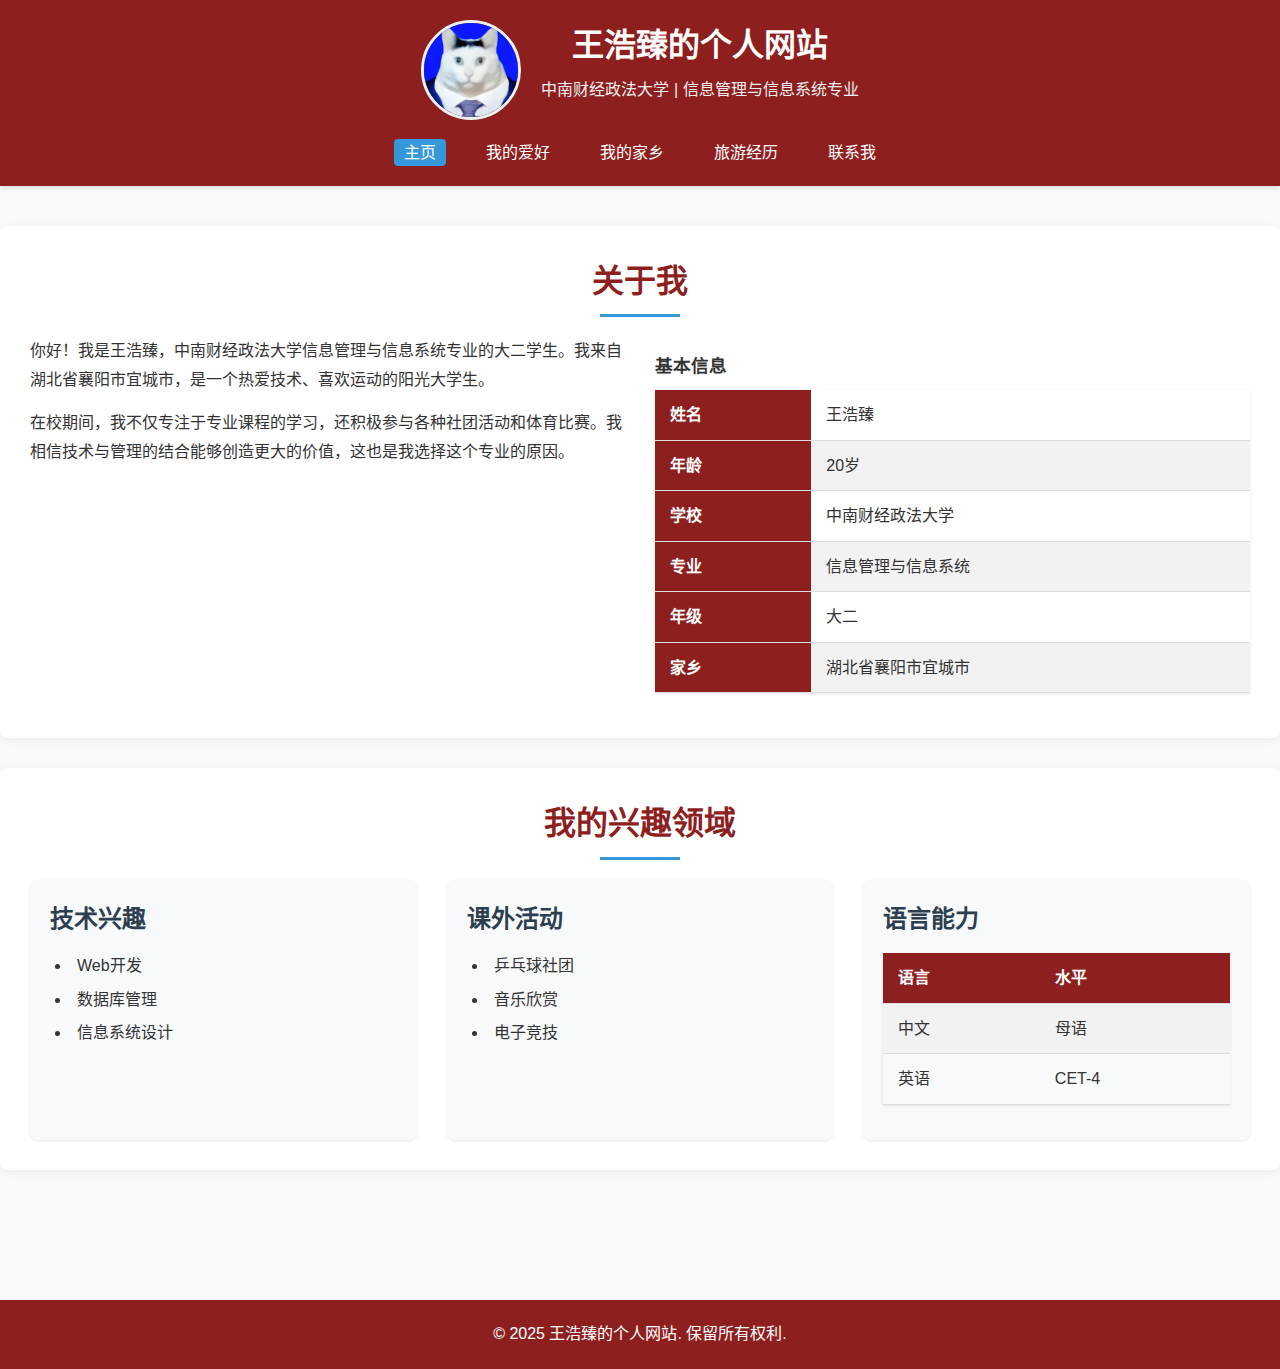
<file: 202321130241_王浩臻/index.html>
<!DOCTYPE html>
<html lang="zh-CN">
<head>
    <meta charset="UTF-8">
    <meta name="viewport" content="width=device-width, initial-scale=1.0">
    <title>王浩臻的个人主页</title>
    <link rel="stylesheet" href="styles.css">
</head>
<body>
    <header>
        <div class="header-content">
            <img src="images/b_353af239900a88048eea05eed3a1fb1e.jpg" alt="个人照片" class="profile-img">
            <div class="header-text">
                <h1>王浩臻的个人网站</h1>
                <p>中南财经政法大学 | 信息管理与信息系统专业</p>
            </div>
        </div>
        <nav>
            <ul>
                <li><a href="index.html" class="active">主页</a></li>
                <li><a href="hobbies.html">我的爱好</a></li>
                <li><a href="hometown.html">我的家乡</a></li>
                <li><a href="travel.html">旅游经历</a></li>
                <li><a href="contact.html">联系我</a></li>
            </ul>
        </nav>
    </header>

    <main>
        <section class="intro-section">
            <h2>关于我</h2>
            <div class="intro-content">
                <div class="intro-text">
                    <p>你好！我是王浩臻，中南财经政法大学信息管理与信息系统专业的大二学生。我来自湖北省襄阳市宜城市，是一个热爱技术、喜欢运动的阳光大学生。</p>
                    <p>在校期间，我不仅专注于专业课程的学习，还积极参与各种社团活动和体育比赛。我相信技术与管理的结合能够创造更大的价值，这也是我选择这个专业的原因。</p>
                </div>
                <div class="intro-table">
                    <table>
                        <caption>基本信息</caption>
                        <tr>
                            <th>姓名</th>
                            <td>王浩臻</td>
                        </tr>
                        <tr>
                            <th>年龄</th>
                            <td>20岁</td>
                        </tr>
                        <tr>
                            <th>学校</th>
                            <td>中南财经政法大学</td>
                        </tr>
                        <tr>
                            <th>专业</th>
                            <td>信息管理与信息系统</td>
                        </tr>
                        <tr>
                            <th>年级</th>
                            <td>大二</td>
                        </tr>
                        <tr>
                            <th>家乡</th>
                            <td>湖北省襄阳市宜城市</td>
                        </tr>
                    </table>
                </div>
            </div>
        </section>

        <section class="skills-section">
            <h2>我的兴趣领域</h2>
            <div class="skills-container">
                <div class="skill-category">
                    <h3>技术兴趣</h3>
                    <ul>
                        <li>Web开发</li>
                        <li>数据库管理</li>
                        <li>信息系统设计</li>
                    </ul>
                </div>
                
                <div class="skill-category">
                    <h3>课外活动</h3>
                    <ul>
                        <li>乒乓球社团</li>
                        <li>音乐欣赏</li>
                        <li>电子竞技</li>
                    </ul>
                </div>
                
                <div class="skill-category">
                    <h3>语言能力</h3>
                    <table>
                        <tr>
                            <th>语言</th>
                            <th>水平</th>
                        </tr>
                        <tr>
                            <td>中文</td>
                            <td>母语</td>
                        </tr>
                        <tr>
                            <td>英语</td>
                            <td>CET-4</td>
                        </tr>
                    </table>
                </div>
            </div>
        </section>
    </main>

    <footer>
        <p>&copy; 2025 王浩臻的个人网站. 保留所有权利.</p>
    </footer>
</body>
</html>
</file>
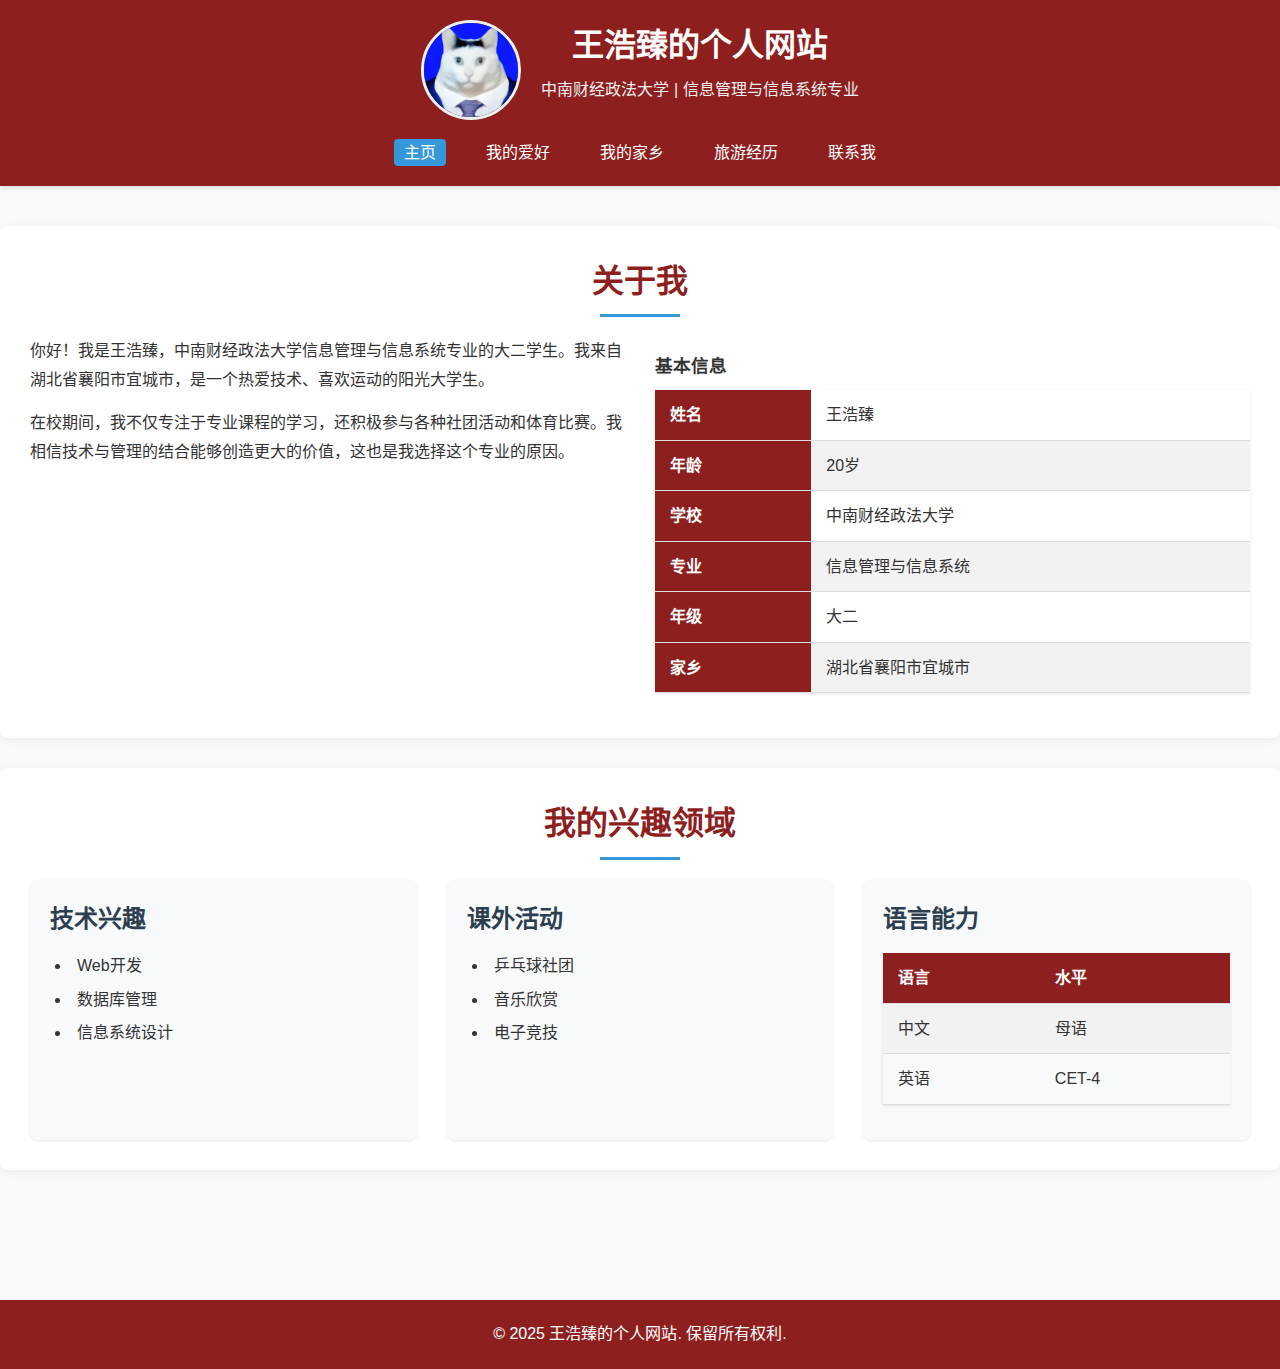
<file: 202321130241/202321130241_王浩臻/index.html>
<!DOCTYPE html>
<html lang="zh-CN">
<head>
    <meta charset="UTF-8">
    <meta name="viewport" content="width=device-width, initial-scale=1.0">
    <title>王浩臻的个人主页</title>
    <link rel="stylesheet" href="styles.css">
</head>
<body>
    <header>
        <div class="header-content">
            <img src="images\b_353af239900a88048eea05eed3a1fb1e.jpg" alt="个人照片" class="profile-img">
            <div class="header-text">
                <h1>王浩臻的个人网站</h1>
                <p>中南财经政法大学 | 信息管理与信息系统专业</p>
            </div>
        </div>
        <nav>
            <ul>
                <li><a href="index.html" class="active">主页</a></li>
                <li><a href="hobbies.html">我的爱好</a></li>
                <li><a href="hometown.html">我的家乡</a></li>
                <li><a href="travel.html">旅游经历</a></li>
                <li><a href="contact.html">联系我</a></li>
            </ul>
        </nav>
    </header>

    <main>
        <section class="intro-section">
            <h2>关于我</h2>
            <div class="intro-content">
                <div class="intro-text">
                    <p>你好！我是王浩臻，中南财经政法大学信息管理与信息系统专业的大二学生。我来自湖北省襄阳市宜城市，是一个热爱技术、喜欢运动的阳光大学生。</p>
                    <p>在校期间，我不仅专注于专业课程的学习，还积极参与各种社团活动和体育比赛。我相信技术与管理的结合能够创造更大的价值，这也是我选择这个专业的原因。</p>
                </div>
                <div class="intro-table">
                    <table>
                        <caption>基本信息</caption>
                        <tr>
                            <th>姓名</th>
                            <td>王浩臻</td>
                        </tr>
                        <tr>
                            <th>年龄</th>
                            <td>20岁</td>
                        </tr>
                        <tr>
                            <th>学校</th>
                            <td>中南财经政法大学</td>
                        </tr>
                        <tr>
                            <th>专业</th>
                            <td>信息管理与信息系统</td>
                        </tr>
                        <tr>
                            <th>年级</th>
                            <td>大二</td>
                        </tr>
                        <tr>
                            <th>家乡</th>
                            <td>湖北省襄阳市宜城市</td>
                        </tr>
                    </table>
                </div>
            </div>
        </section>

        <section class="skills-section">
            <h2>我的兴趣领域</h2>
            <div class="skills-container">
                <div class="skill-category">
                    <h3>技术兴趣</h3>
                    <ul>
                        <li>Web开发</li>
                        <li>数据库管理</li>
                        <li>信息系统设计</li>
                    </ul>
                </div>
                
                <div class="skill-category">
                    <h3>课外活动</h3>
                    <ul>
                        <li>乒乓球社团</li>
                        <li>音乐欣赏</li>
                        <li>电子竞技</li>
                    </ul>
                </div>
                
                <div class="skill-category">
                    <h3>语言能力</h3>
                    <table>
                        <tr>
                            <th>语言</th>
                            <th>水平</th>
                        </tr>
                        <tr>
                            <td>中文</td>
                            <td>母语</td>
                        </tr>
                        <tr>
                            <td>英语</td>
                            <td>CET-4</td>
                        </tr>
                    </table>
                </div>
            </div>
        </section>
    </main>

    <footer>
        <p>&copy; 2025 王浩臻的个人网站. 保留所有权利.</p>
    </footer>
</body>
</html>
</file>
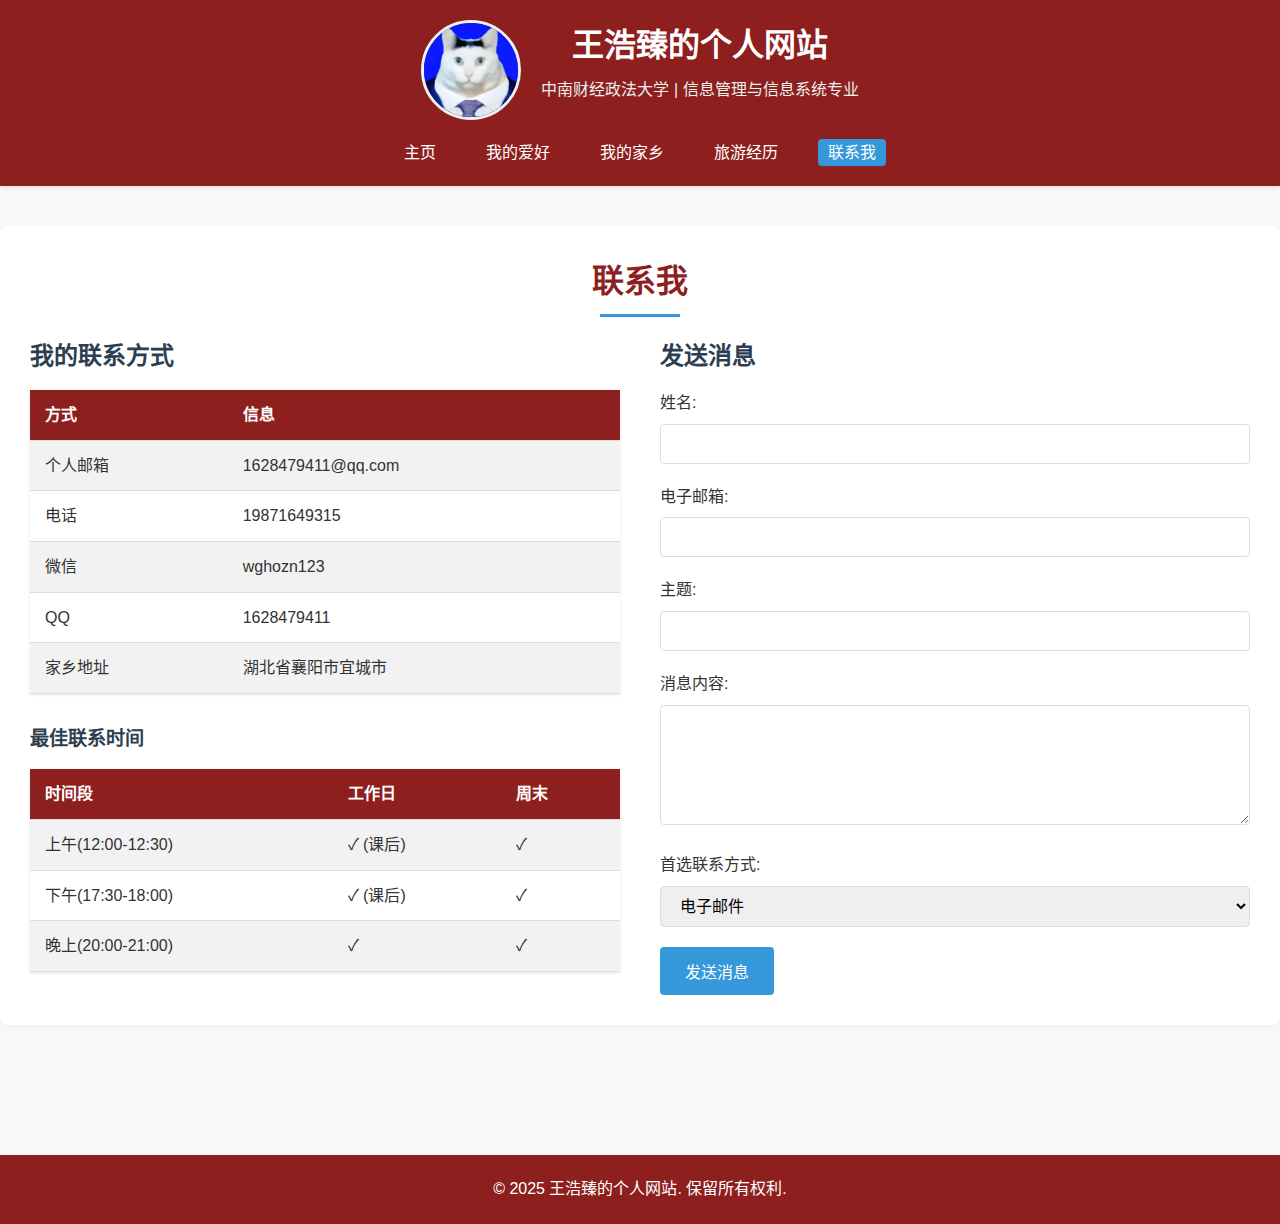
<file: 202321130241_王浩臻/contact.html>
<!DOCTYPE html>
<html lang="zh-CN">
<head>
    <meta charset="UTF-8">
    <meta name="viewport" content="width=device-width, initial-scale=1.0">
    <title>联系我 - 王浩臻</title>
    <link rel="stylesheet" href="styles.css">
</head>
<body>
    <header>
        <div class="header-content">
            <img src="images\b_353af239900a88048eea05eed3a1fb1e.jpg" alt="个人照片" class="profile-img">
            <div class="header-text">
                <h1>王浩臻的个人网站</h1>
                <p>中南财经政法大学 | 信息管理与信息系统专业</p>
            </div>
        </div>
        <nav>
            <ul>
                <li><a href="index.html">主页</a></li>
                <li><a href="hobbies.html">我的爱好</a></li>
                <li><a href="hometown.html">我的家乡</a></li>
                <li><a href="travel.html">旅游经历</a></li>
                <li><a href="contact.html" class="active">联系我</a></li>
            </ul>
        </nav>
    </header>

    <main>
        <section class="contact-section">
            <h2>联系我</h2>
            
            <div class="contact-container">
                <div class="contact-info">
                    <h3>我的联系方式</h3>
                    <table>
                        <tr>
                            <th>方式</th>
                            <th>信息</th>
                        </tr>
                        <tr>
                            <td>个人邮箱</td>
                            <td>1628479411@qq.com</td>
                        </tr>
                        <tr>
                            <td>电话</td>
                            <td>19871649315</td>
                        </tr>
                        <tr>
                            <td>微信</td>
                            <td>wghozn123</td>
                        </tr>
                        <tr>
                            <td>QQ</td>
                            <td>1628479411</td>
                        </tr>
                        <tr>
                            <td>家乡地址</td>
                            <td>湖北省襄阳市宜城市</td>
                        </tr>
                    </table>
                    
                    <div class="availability">
                        <h4>最佳联系时间</h4>
                        <table>
                            <tr>
                                <th>时间段</th>
                                <th>工作日</th>
                                <th>周末</th>
                            </tr>
                            <tr>
                                <td>上午(12:00-12:30)</td>
                                <td>✓ (课后)</td>
                                <td>✓</td>
                            </tr>
                            <tr>
                                <td>下午(17:30-18:00)</td>
                                <td>✓ (课后)</td>
                                <td>✓</td>
                            </tr>
                            <tr>
                                <td>晚上(20:00-21:00)</td>
                                <td>✓</td>
                                <td>✓</td>
                            </tr>
                        </table>
                    </div>
                </div>
                
                <div class="contact-form">
                    <h3>发送消息</h3>
                    <form id="contactForm">
                        <div class="form-group">
                            <label for="name">姓名:</label>
                            <input type="text" id="name" name="name" required>
                        </div>
                        
                        <div class="form-group">
                            <label for="email">电子邮箱:</label>
                            <input type="email" id="email" name="email" required>
                        </div>
                        
                        <div class="form-group">
                            <label for="subject">主题:</label>
                            <input type="text" id="subject" name="subject" required>
                        </div>
                        
                        <div class="form-group">
                            <label for="message">消息内容:</label>
                            <textarea id="message" name="message" rows="5" required></textarea>
                        </div>
                        
                        <div class="form-group">
                            <label for="contact-method">首选联系方式:</label>
                            <select id="contact-method" name="contact-method">
                                <option value="email">电子邮件</option>
                                <option value="phone">电话</option>
                                <option value="wechat">微信</option>
                                <option value="qq">QQ</option>
                            </select>
                        </div>
                        
                        <button type="submit" class="submit-btn">发送消息</button>
                    </form>
                </div>
            </div>
        </section>
    </main>

    <footer>
        <p>&copy; 2025 王浩臻的个人网站. 保留所有权利.</p>
    </footer>
</body>
</html>
</file>
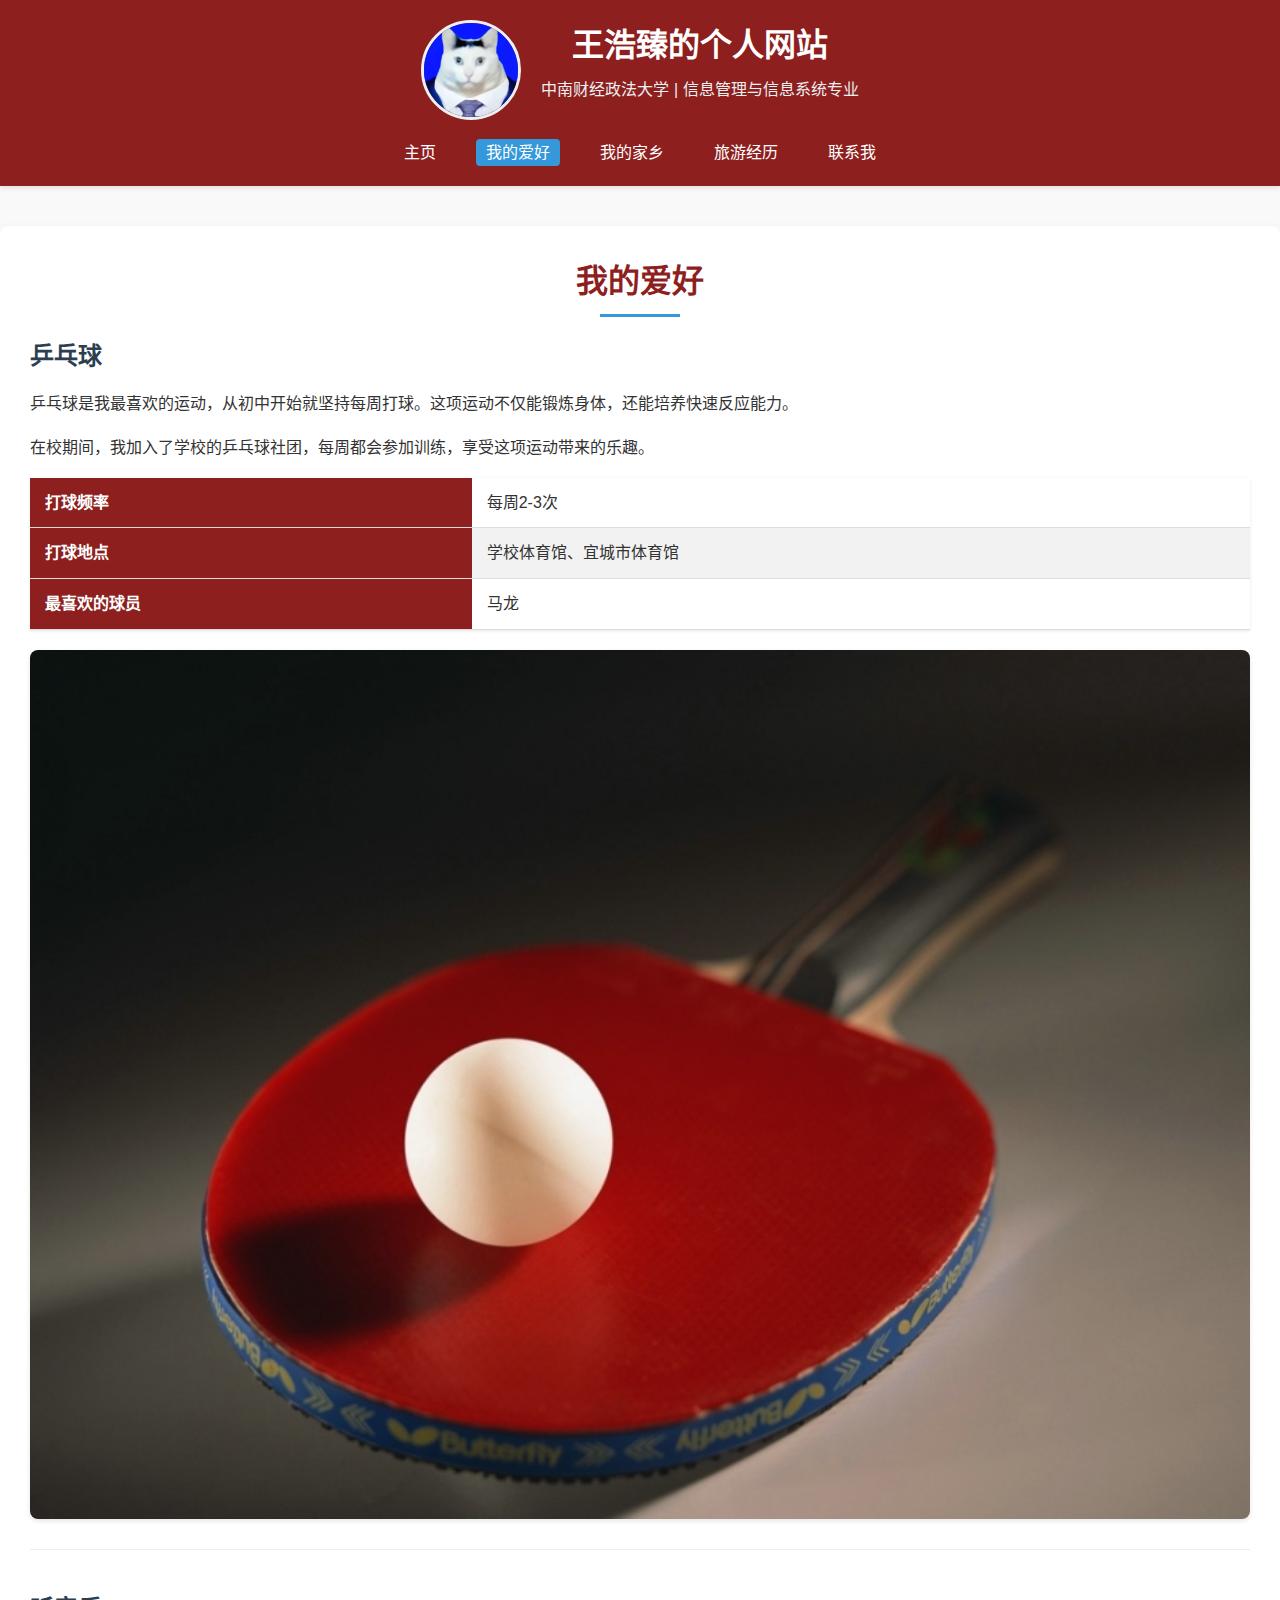
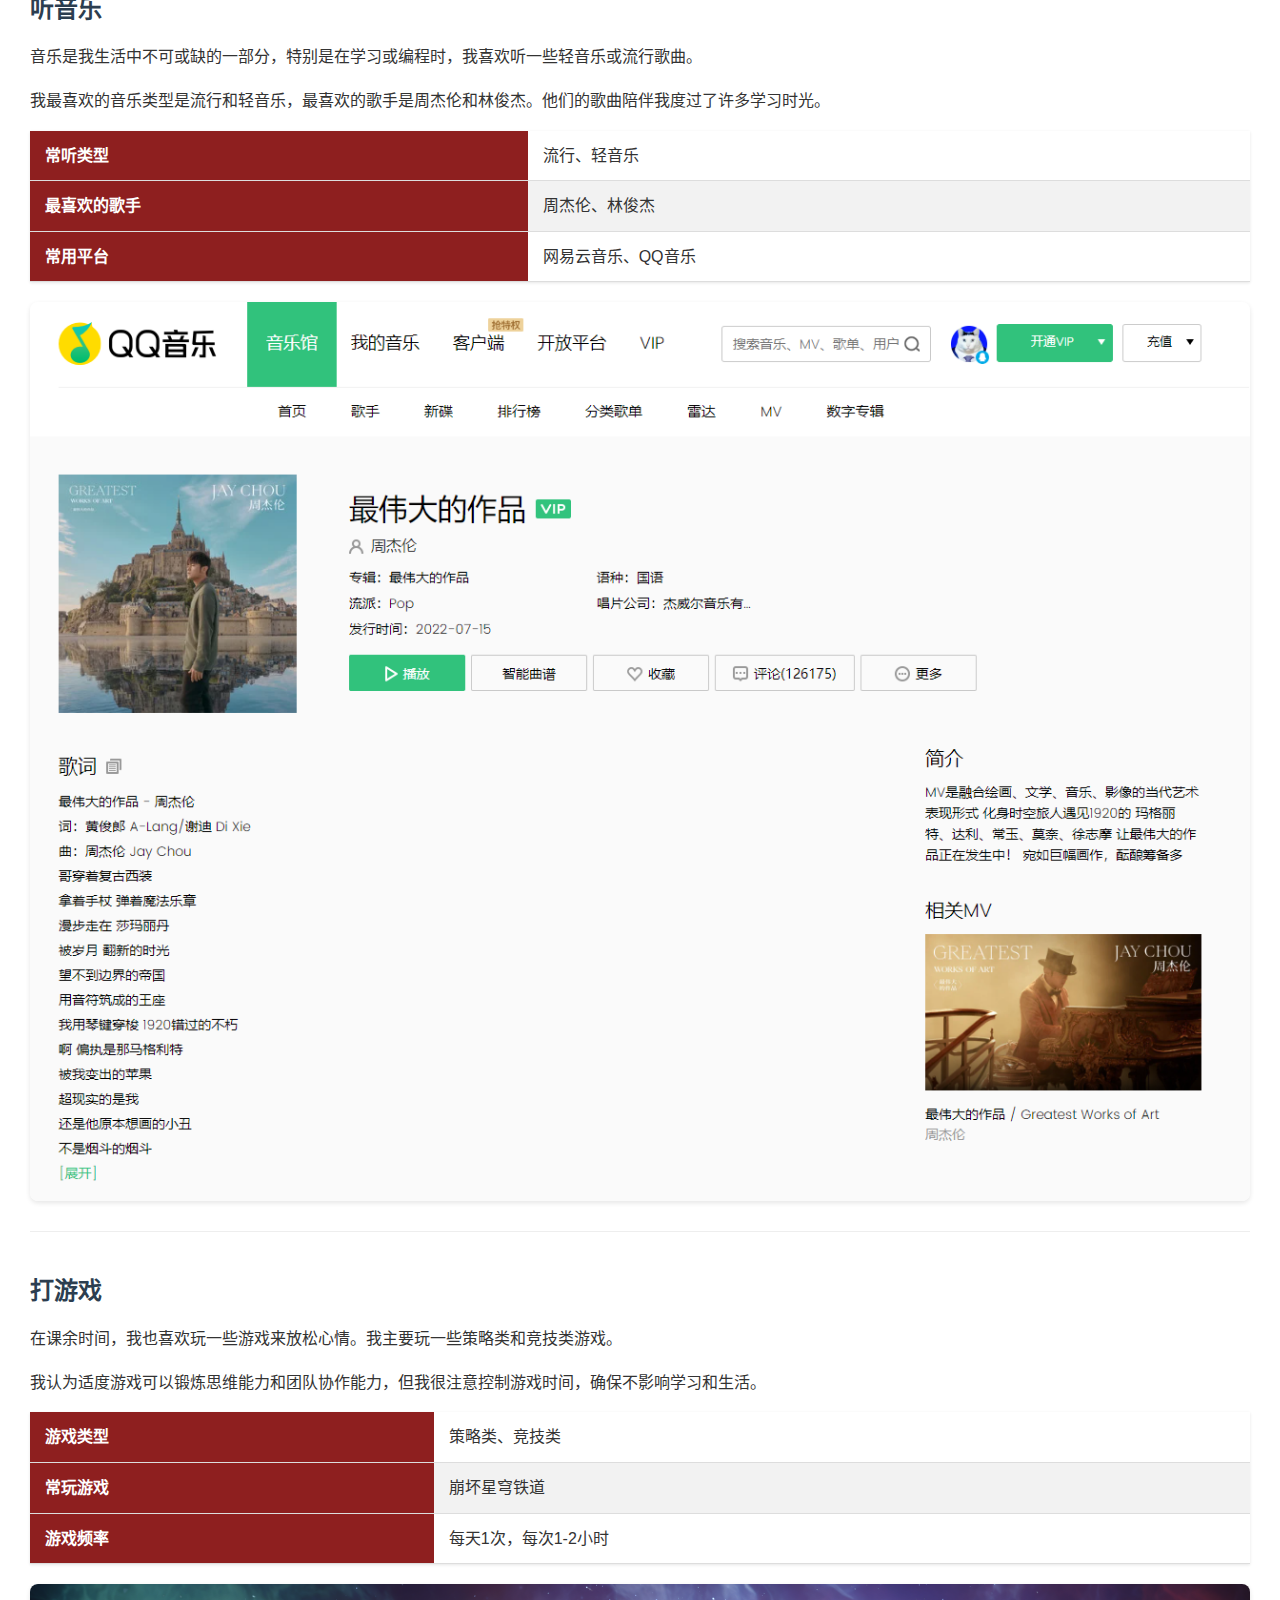
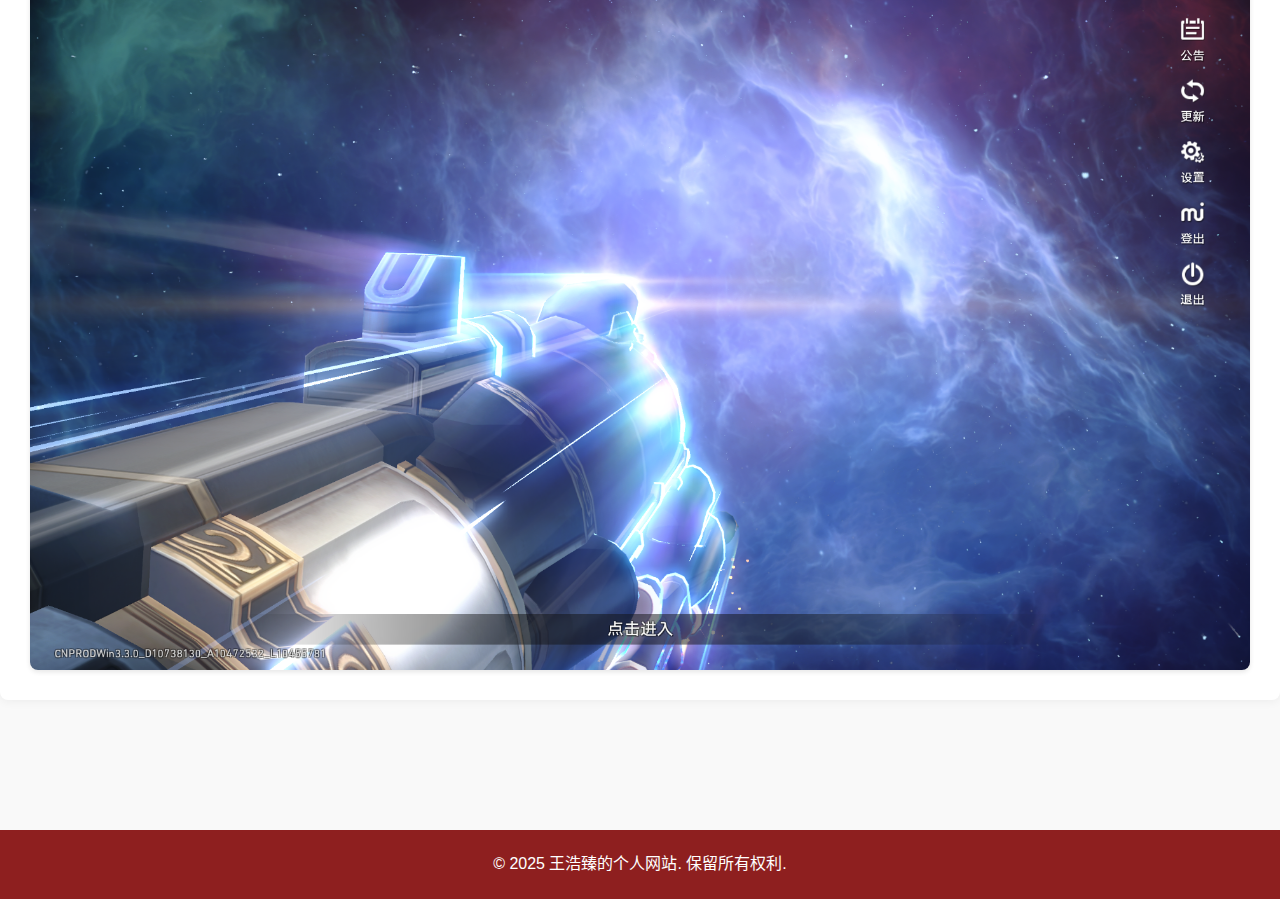
<file: 202321130241_王浩臻/hobbies.html>
<!DOCTYPE html>
<html lang="zh-CN">
<head>
    <meta charset="UTF-8">
    <meta name="viewport" content="width=device-width, initial-scale=1.0">
    <title>我的爱好 - 王浩臻</title>
    <link rel="stylesheet" href="styles.css">
</head>
<body>
    <header>
        <div class="header-content">
            <img src="images\b_353af239900a88048eea05eed3a1fb1e.jpg" alt="个人照片" class="profile-img">
            <div class="header-text">
                <h1>王浩臻的个人网站</h1>
                <p>中南财经政法大学 | 信息管理与信息系统专业</p>
            </div>
        </div>
        <nav>
            <ul>
                <li><a href="index.html">主页</a></li>
                <li><a href="hobbies.html" class="active">我的爱好</a></li>
                <li><a href="hometown.html">我的家乡</a></li>
                <li><a href="travel.html">旅游经历</a></li>
                <li><a href="contact.html">联系我</a></li>
            </ul>
        </nav>
    </header>

    <main>
        <section class="hobbies-section">
            <h2>我的爱好</h2>
            
            <div class="hobby">
                <div class="hobby-content">
                    <h3>乒乓球</h3>
                    <p>乒乓球是我最喜欢的运动，从初中开始就坚持每周打球。这项运动不仅能锻炼身体，还能培养快速反应能力。</p>
                    <p>在校期间，我加入了学校的乒乓球社团，每周都会参加训练，享受这项运动带来的乐趣。</p>
                    <table>
                        <tr>
                            <th>打球频率</th>
                            <td>每周2-3次</td>
                        </tr>
                        <tr>
                            <th>打球地点</th>
                            <td>学校体育馆、宜城市体育馆</td>
                        </tr>
                        <tr>
                            <th>最喜欢的球员</th>
                            <td>马龙</td>
                        </tr>
                    </table>
                </div>
                <div class="hobby-images">
                    <img src="images\screenshot-1750583549860.png" alt="乒乓球">
                </div>
            </div>
            
            <div class="hobby">
                <div class="hobby-content">
                    <h3>听音乐</h3>
                    <p>音乐是我生活中不可或缺的一部分，特别是在学习或编程时，我喜欢听一些轻音乐或流行歌曲。</p>
                    <p>我最喜欢的音乐类型是流行和轻音乐，最喜欢的歌手是周杰伦和林俊杰。他们的歌曲陪伴我度过了许多学习时光。</p>
                    <table>
                        <tr>
                            <th>常听类型</th>
                            <td>流行、轻音乐</td>
                        </tr>
                        <tr>
                            <th>最喜欢的歌手</th>
                            <td>周杰伦、林俊杰</td>
                        </tr>
                        <tr>
                            <th>常用平台</th>
                            <td>网易云音乐、QQ音乐</td>
                        </tr>
                    </table>
                </div>
                <div class="hobby-images">
                    <img src="images\QQ20250622-171938.png" alt="听音乐">
                </div>
            </div>
            
            <div class="hobby">
                <div class="hobby-content">
                    <h3>打游戏</h3>
                    <p>在课余时间，我也喜欢玩一些游戏来放松心情。我主要玩一些策略类和竞技类游戏。</p>
                    <p>我认为适度游戏可以锻炼思维能力和团队协作能力，但我很注意控制游戏时间，确保不影响学习和生活。</p>
                    <table>
                        <tr>
                            <th>游戏类型</th>
                            <td>策略类、竞技类</td>
                        </tr>
                        <tr>
                            <th>常玩游戏</th>
                            <td>崩坏星穹铁道</td>
                        </tr>
                        <tr>
                            <th>游戏频率</th>
                            <td>每天1次，每次1-2小时</td>
                        </tr>
                    </table>
                </div>
                <div class="hobby-images">
                    <img src="images\QQ20250622-172340.png" alt="打游戏">
                </div>
            </div>
        </section>
    </main>

    <footer>
        <p>&copy; 2025 王浩臻的个人网站. 保留所有权利.</p>
    </footer>
</body>
</html>
</file>
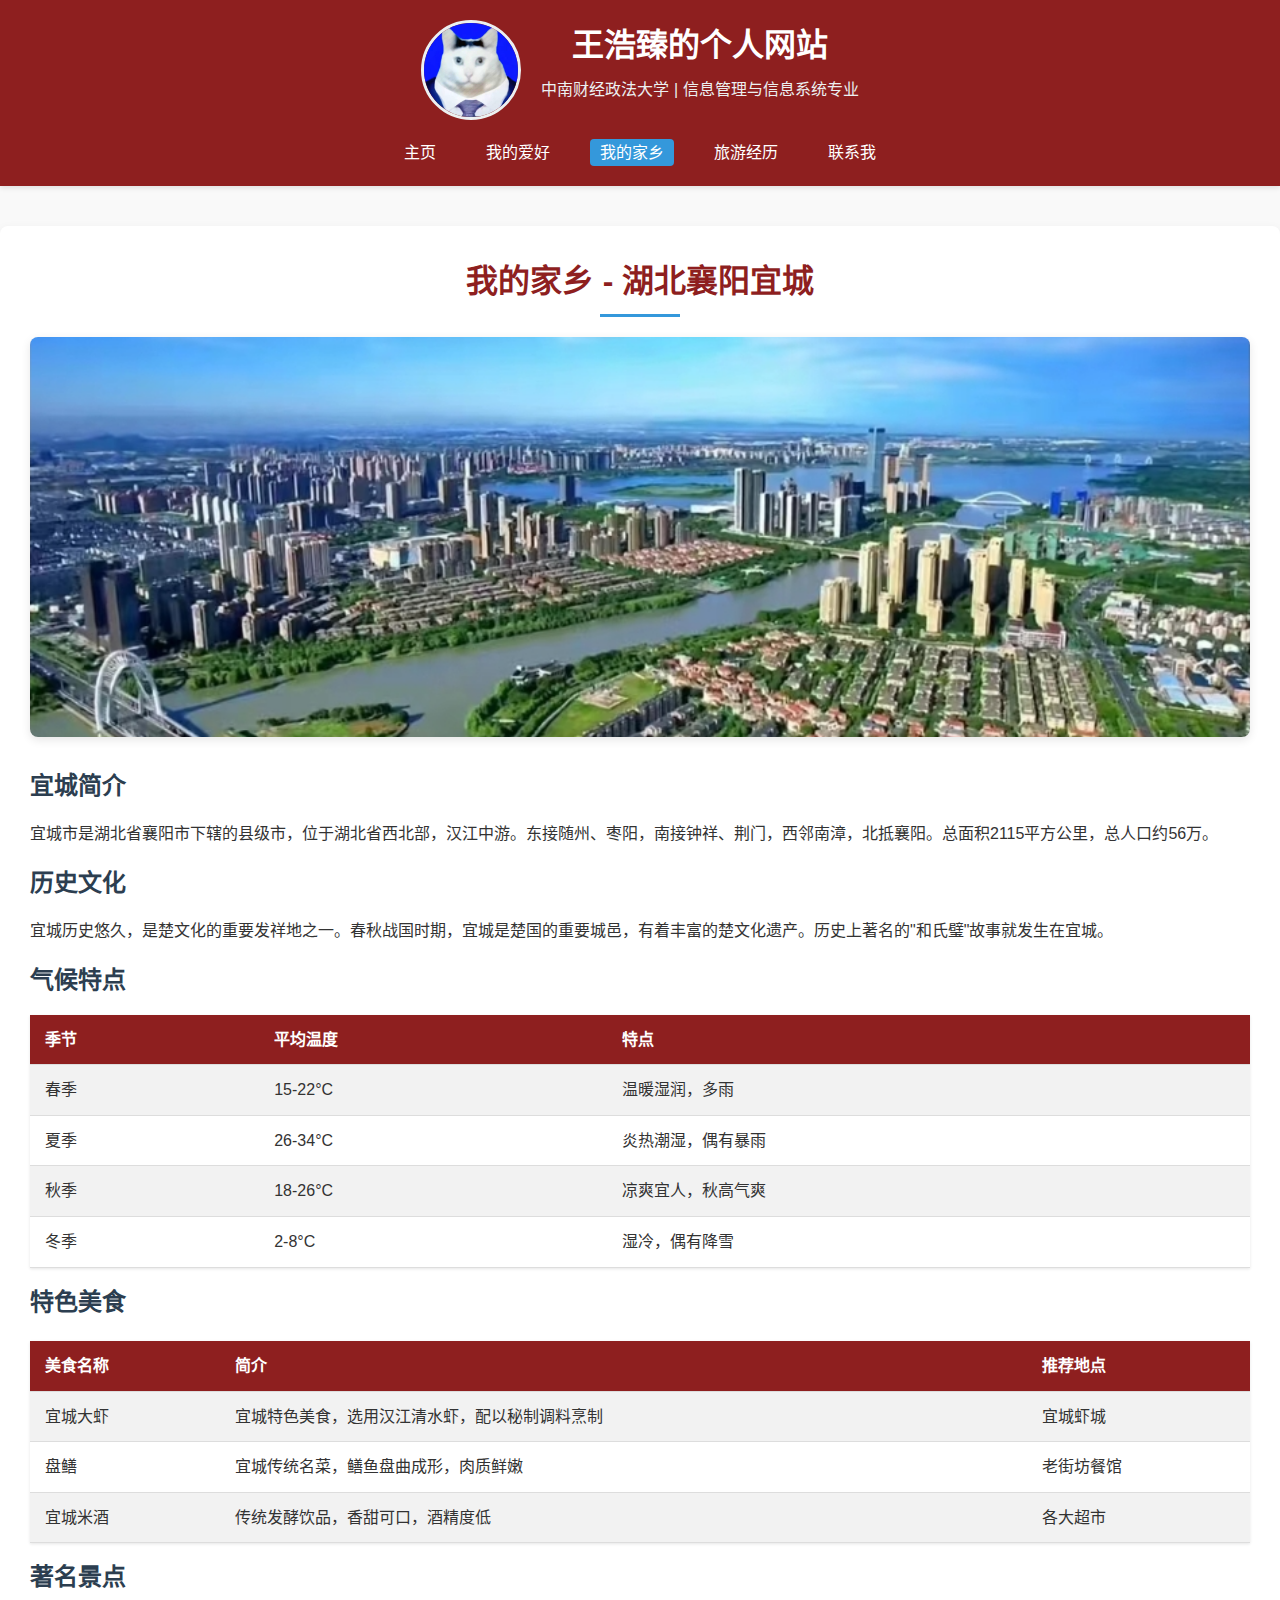
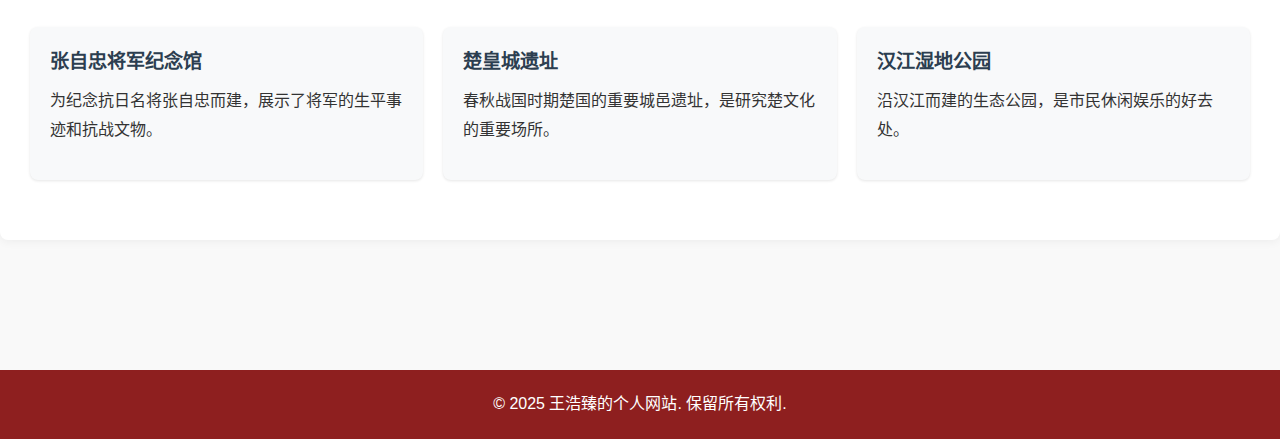
<file: 202321130241_王浩臻/hometown.html>
<!DOCTYPE html>
<html lang="zh-CN">
<head>
    <meta charset="UTF-8">
    <meta name="viewport" content="width=device-width, initial-scale=1.0">
    <title>我的家乡 - 王浩臻</title>
    <link rel="stylesheet" href="styles.css">
</head>
<body>
    <header>
        <div class="header-content">
            <img src="images\b_353af239900a88048eea05eed3a1fb1e.jpg" alt="个人照片" class="profile-img">
            <div class="header-text">
                <h1>王浩臻的个人网站</h1>
                <p>中南财经政法大学 | 信息管理与信息系统专业</p>
            </div>
        </div>
        <nav>
            <ul>
                <li><a href="index.html">主页</a></li>
                <li><a href="hobbies.html">我的爱好</a></li>
                <li><a href="hometown.html" class="active">我的家乡</a></li>
                <li><a href="travel.html">旅游经历</a></li>
                <li><a href="contact.html">联系我</a></li>
            </ul>
        </nav>
    </header>

    <main>
        <section class="hometown-section">
            <h2>我的家乡 - 湖北襄阳宜城</h2>
            <img src="images\screenshot-1750583063272.png" alt="宜城风景" class="hometown-banner">
            
            <div class="hometown-info">
                <h3>宜城简介</h3>
                <p>宜城市是湖北省襄阳市下辖的县级市，位于湖北省西北部，汉江中游。东接随州、枣阳，南接钟祥、荆门，西邻南漳，北抵襄阳。总面积2115平方公里，总人口约56万。</p>
                
                <h3>历史文化</h3>
                <p>宜城历史悠久，是楚文化的重要发祥地之一。春秋战国时期，宜城是楚国的重要城邑，有着丰富的楚文化遗产。历史上著名的"和氏璧"故事就发生在宜城。</p>
                
                <h3>气候特点</h3>
                <table>
                    <tr>
                        <th>季节</th>
                        <th>平均温度</th>
                        <th>特点</th>
                    </tr>
                    <tr>
                        <td>春季</td>
                        <td>15-22°C</td>
                        <td>温暖湿润，多雨</td>
                    </tr>
                    <tr>
                        <td>夏季</td>
                        <td>26-34°C</td>
                        <td>炎热潮湿，偶有暴雨</td>
                    </tr>
                    <tr>
                        <td>秋季</td>
                        <td>18-26°C</td>
                        <td>凉爽宜人，秋高气爽</td>
                    </tr>
                    <tr>
                        <td>冬季</td>
                        <td>2-8°C</td>
                        <td>湿冷，偶有降雪</td>
                    </tr>
                </table>
                
                <h3>特色美食</h3>
                <table class="food-table">
                    <tr>
                        <th>美食名称</th>
                        <th>简介</th>
                        <th>推荐地点</th>
                    </tr>
                    <tr>
                        <td>宜城大虾</td>
                        <td>宜城特色美食，选用汉江清水虾，配以秘制调料烹制</td>
                        <td>宜城虾城</td>
                    </tr>
                    <tr>
                        <td>盘鳝</td>
                        <td>宜城传统名菜，鳝鱼盘曲成形，肉质鲜嫩</td>
                        <td>老街坊餐馆</td>
                    </tr>
                    <tr>
                        <td>宜城米酒</td>
                        <td>传统发酵饮品，香甜可口，酒精度低</td>
                        <td>各大超市</td>
                    </tr>
                </table>
                
                <h3>著名景点</h3>
                <div class="attractions">
                    <div class="attraction">
                        <h4>张自忠将军纪念馆</h4>
                        <p>为纪念抗日名将张自忠而建，展示了将军的生平事迹和抗战文物。</p>
                    </div>
                    <div class="attraction">
                        <h4>楚皇城遗址</h4>
                        <p>春秋战国时期楚国的重要城邑遗址，是研究楚文化的重要场所。</p>
                    </div>
                    <div class="attraction">
                        <h4>汉江湿地公园</h4>
                        <p>沿汉江而建的生态公园，是市民休闲娱乐的好去处。</p>
                    </div>
                </div>
            </div>
        </section>
    </main>

    <footer>
        <p>&copy; 2025 王浩臻的个人网站. 保留所有权利.</p>
    </footer>
</body>
</html>
</file>
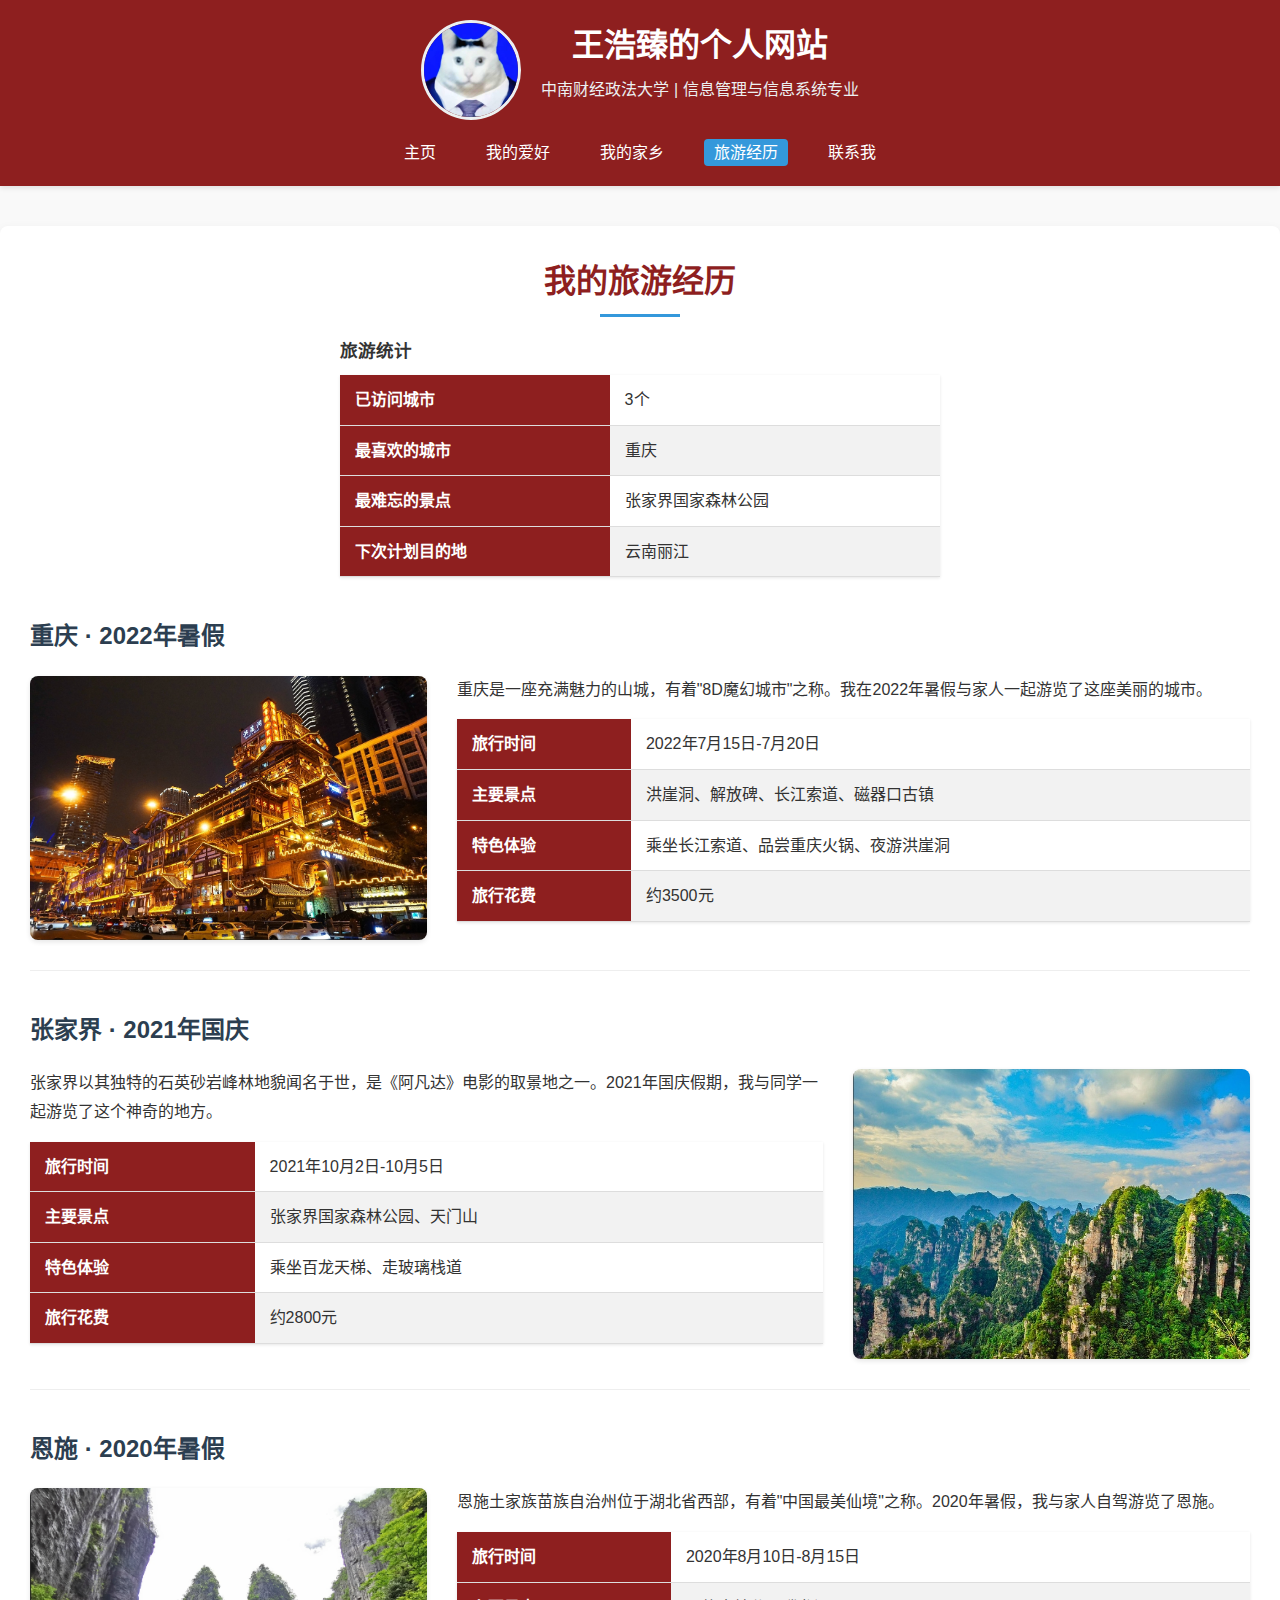
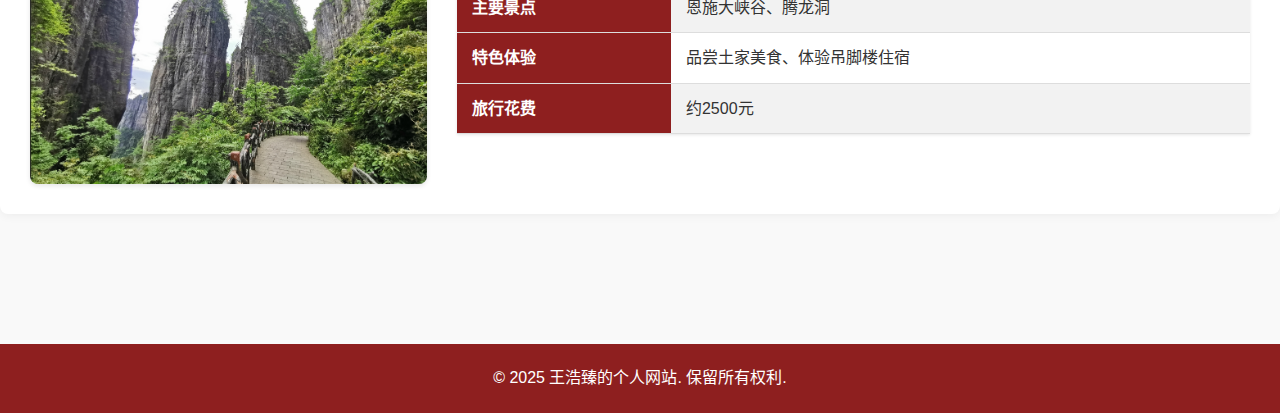
<file: 202321130241_王浩臻/travel.html>
<!DOCTYPE html>
<html lang="zh-CN">
<head>
    <meta charset="UTF-8">
    <meta name="viewport" content="width=device-width, initial-scale=1.0">
    <title>我的旅游经历 - 王浩臻</title>
    <link rel="stylesheet" href="styles.css">
</head>
<body>
    <header>
        <div class="header-content">
            <img src="images\b_353af239900a88048eea05eed3a1fb1e.jpg" alt="个人照片" class="profile-img">
            <div class="header-text">
                <h1>王浩臻的个人网站</h1>
                <p>中南财经政法大学 | 信息管理与信息系统专业</p>
            </div>
        </div>
        <nav>
            <ul>
                <li><a href="index.html">主页</a></li>
                <li><a href="hobbies.html">我的爱好</a></li>
                <li><a href="hometown.html">我的家乡</a></li>
                <li><a href="travel.html" class="active">旅游经历</a></li>
                <li><a href="contact.html">联系我</a></li>
            </ul>
        </nav>
    </header>

    <main>
        <section class="travel-section">
            <h2>我的旅游经历</h2>
            
            <div class="travel-summary">
                <table>
                    <caption>旅游统计</caption>
                    <tr>
                        <th>已访问城市</th>
                        <td>3个</td>
                    </tr>
                    <tr>
                        <th>最喜欢的城市</th>
                        <td>重庆</td>
                    </tr>
                    <tr>
                        <th>最难忘的景点</th>
                        <td>张家界国家森林公园</td>
                    </tr>
                    <tr>
                        <th>下次计划目的地</th>
                        <td>云南丽江</td>
                    </tr>
                </table>
            </div>
            
            <div class="travel-experiences">
                <div class="travel-experience">
                    <h3>重庆 · 2022年暑假</h3>
                    <div class="experience-content">
                        <img src="images\screenshot-1750582354170.png" alt="重庆旅游">
                        <div class="experience-details">
                            <p>重庆是一座充满魅力的山城，有着"8D魔幻城市"之称。我在2022年暑假与家人一起游览了这座美丽的城市。</p>
                            <table>
                                <tr>
                                    <th>旅行时间</th>
                                    <td>2022年7月15日-7月20日</td>
                                </tr>
                                <tr>
                                    <th>主要景点</th>
                                    <td>洪崖洞、解放碑、长江索道、磁器口古镇</td>
                                </tr>
                                <tr>
                                    <th>特色体验</th>
                                    <td>乘坐长江索道、品尝重庆火锅、夜游洪崖洞</td>
                                </tr>
                                <tr>
                                    <th>旅行花费</th>
                                    <td>约3500元</td>
                                </tr>
                            </table>
                        </div>
                    </div>
                </div>
                
                <div class="travel-experience">
                    <h3>张家界 · 2021年国庆</h3>
                    <div class="experience-content">
                        <div class="experience-details">
                            <p>张家界以其独特的石英砂岩峰林地貌闻名于世，是《阿凡达》电影的取景地之一。2021年国庆假期，我与同学一起游览了这个神奇的地方。</p>
                            <table>
                                <tr>
                                    <th>旅行时间</th>
                                    <td>2021年10月2日-10月5日</td>
                                </tr>
                                <tr>
                                    <th>主要景点</th>
                                    <td>张家界国家森林公园、天门山</td>
                                </tr>
                                <tr>
                                    <th>特色体验</th>
                                    <td>乘坐百龙天梯、走玻璃栈道</td>
                                </tr>
                                <tr>
                                    <th>旅行花费</th>
                                    <td>约2800元</td>
                                </tr>
                            </table>
                        </div>
                        <img src="images\screenshot-1750582506244.png" alt="张家界旅游">
                    </div>
                </div>
                
                <div class="travel-experience">
                    <h3>恩施 · 2020年暑假</h3>
                    <div class="experience-content">
                        <img src="images\screenshot-1750582604573.png" alt="恩施旅游">
                        <div class="experience-details">
                            <p>恩施土家族苗族自治州位于湖北省西部，有着"中国最美仙境"之称。2020年暑假，我与家人自驾游览了恩施。</p>
                            <table>
                                <tr>
                                    <th>旅行时间</th>
                                    <td>2020年8月10日-8月15日</td>
                                </tr>
                                <tr>
                                    <th>主要景点</th>
                                    <td>恩施大峡谷、腾龙洞</td>
                                </tr>
                                <tr>
                                    <th>特色体验</th>
                                    <td>品尝土家美食、体验吊脚楼住宿</td>
                                </tr>
                                <tr>
                                    <th>旅行花费</th>
                                    <td>约2500元</td>
                                </tr>
                            </table>
                        </div>
                    </div>
                </div>
            </div>
        </section>
    </main>

    <footer>
        <p>&copy; 2025 王浩臻的个人网站. 保留所有权利.</p>
    </footer>
</body>
</html>
</file>
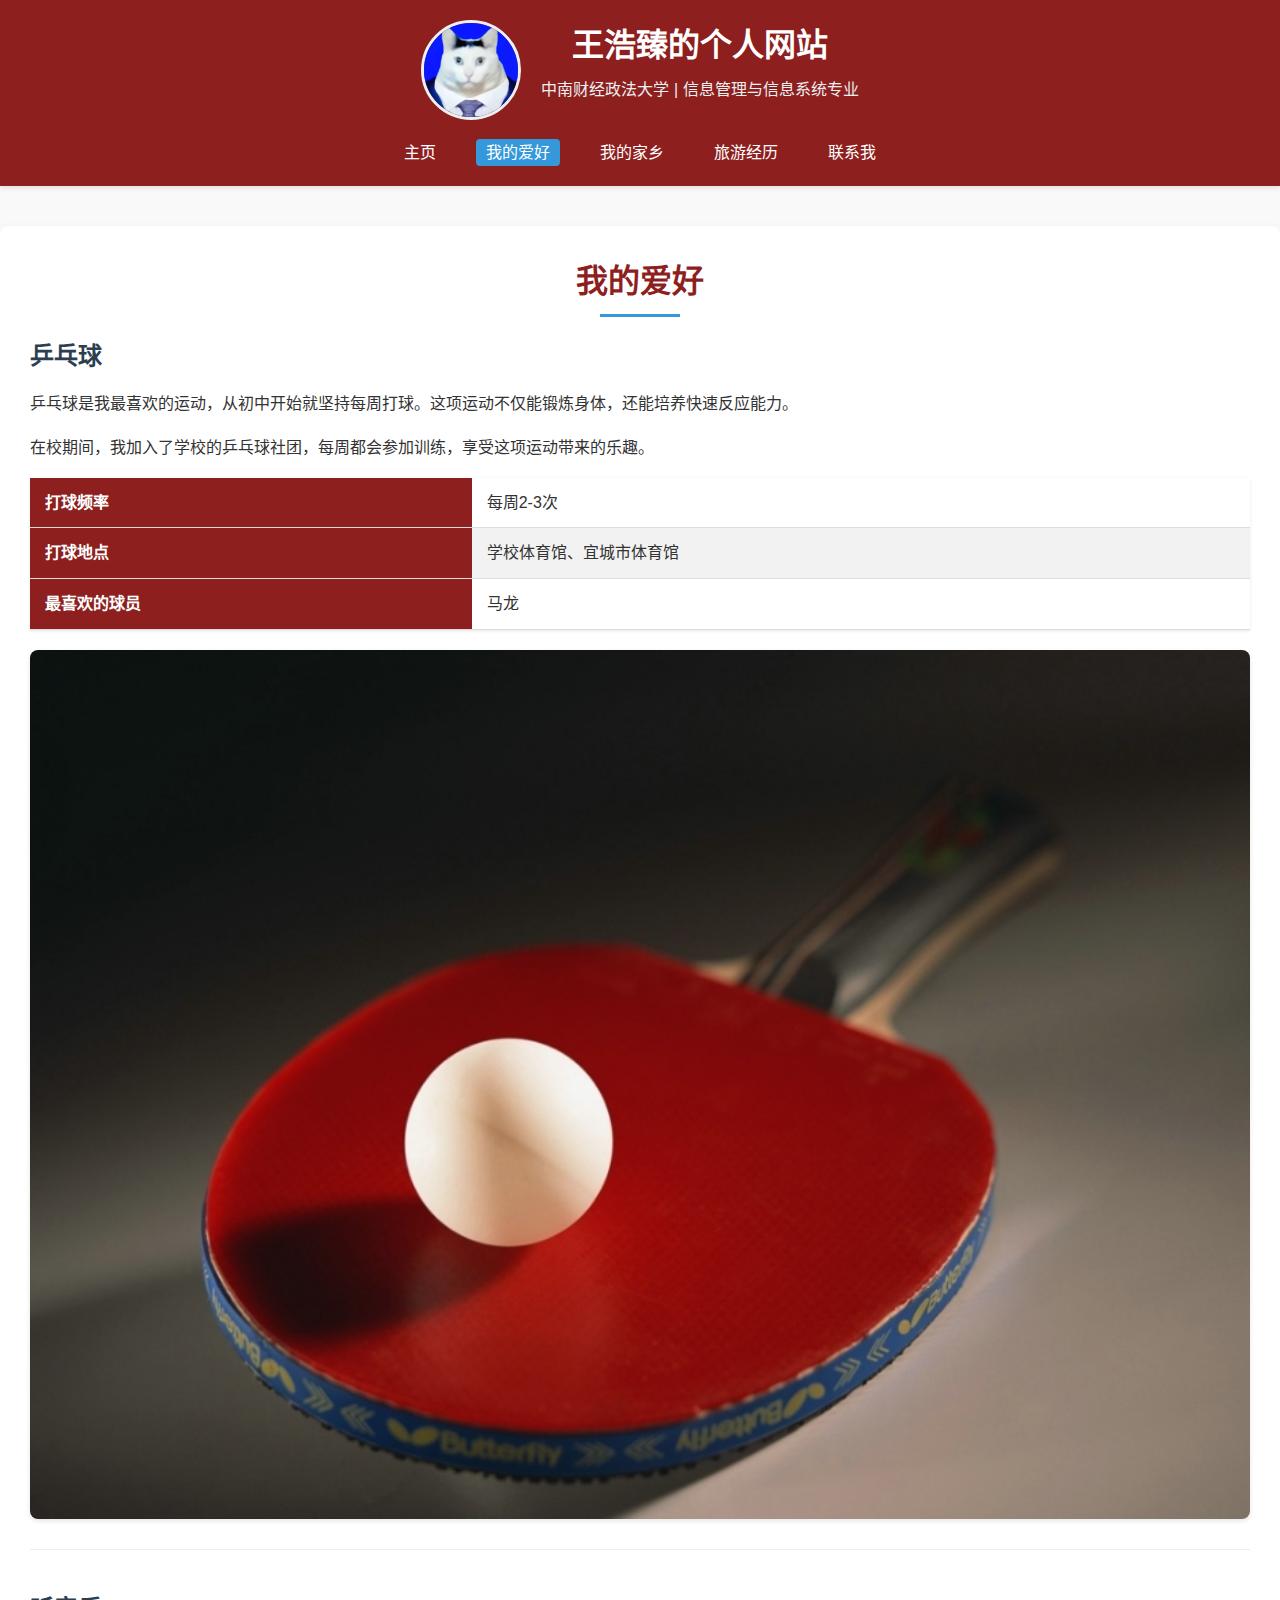
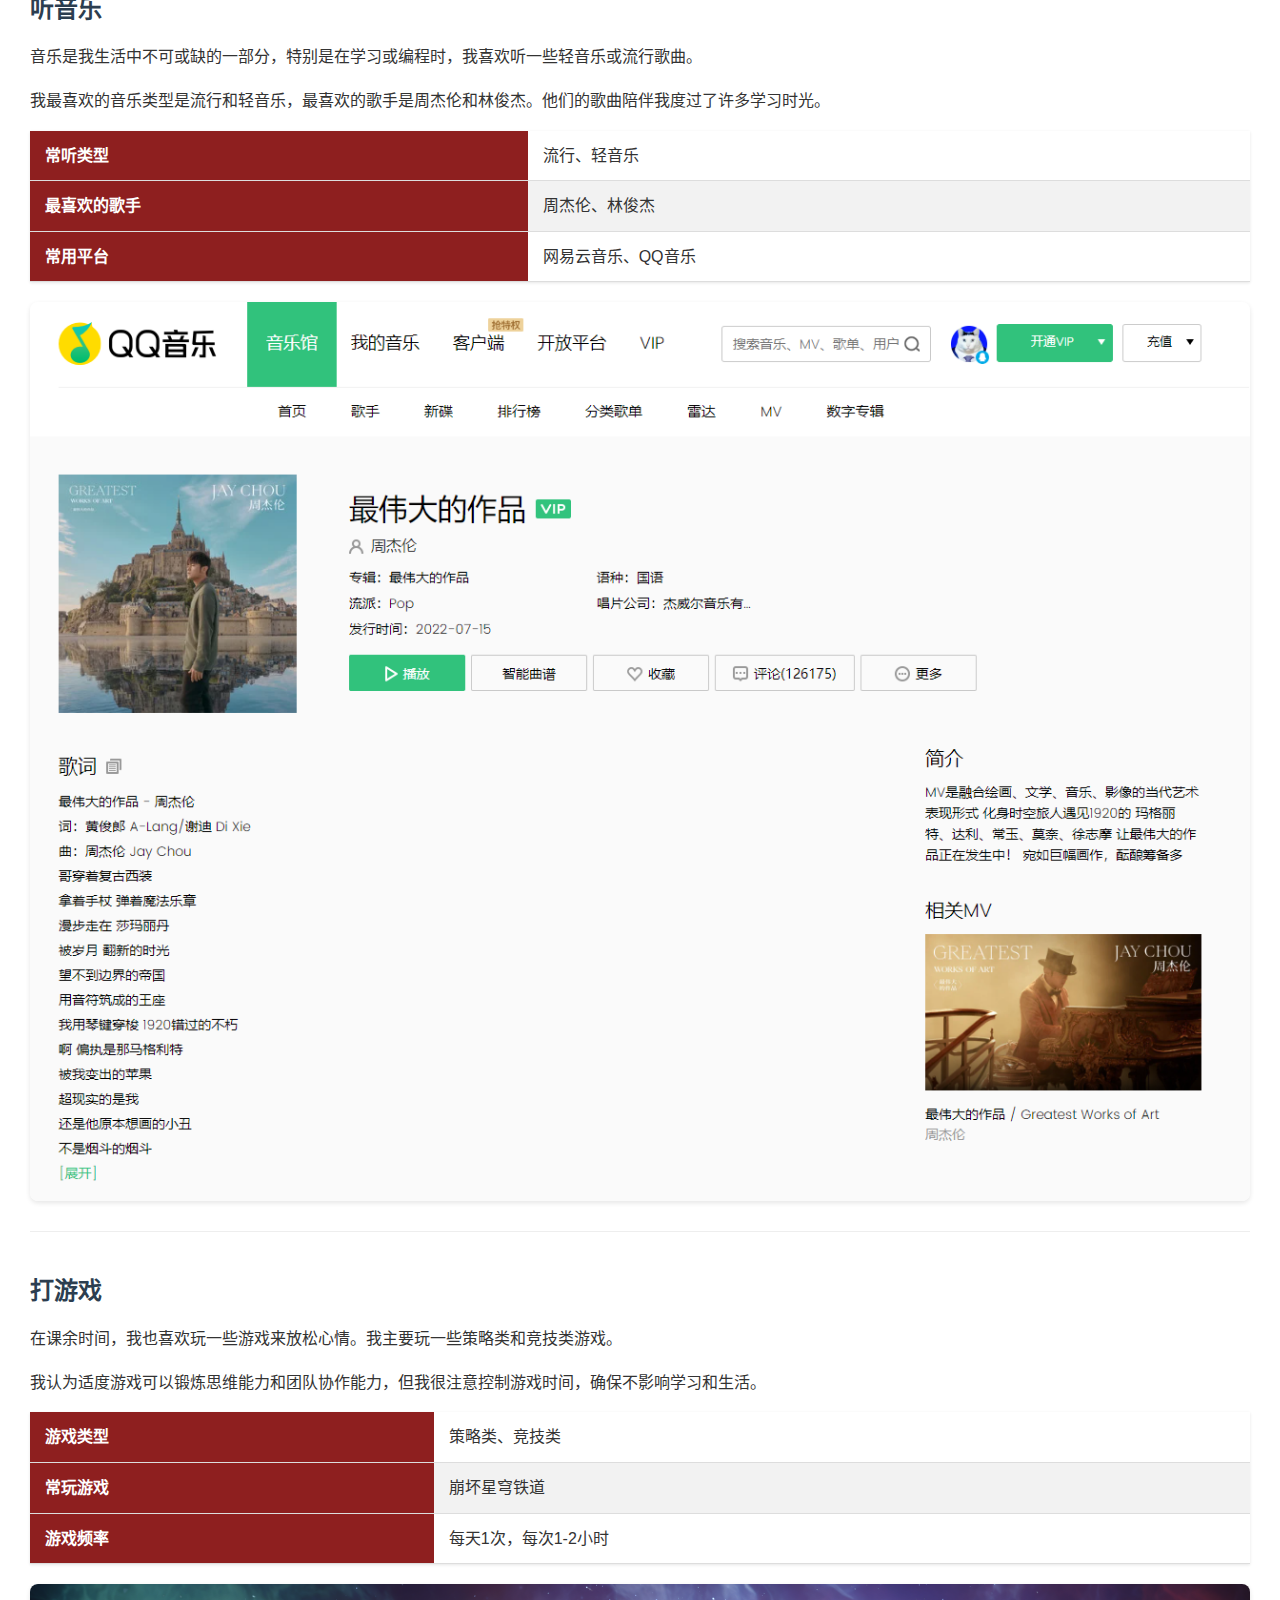
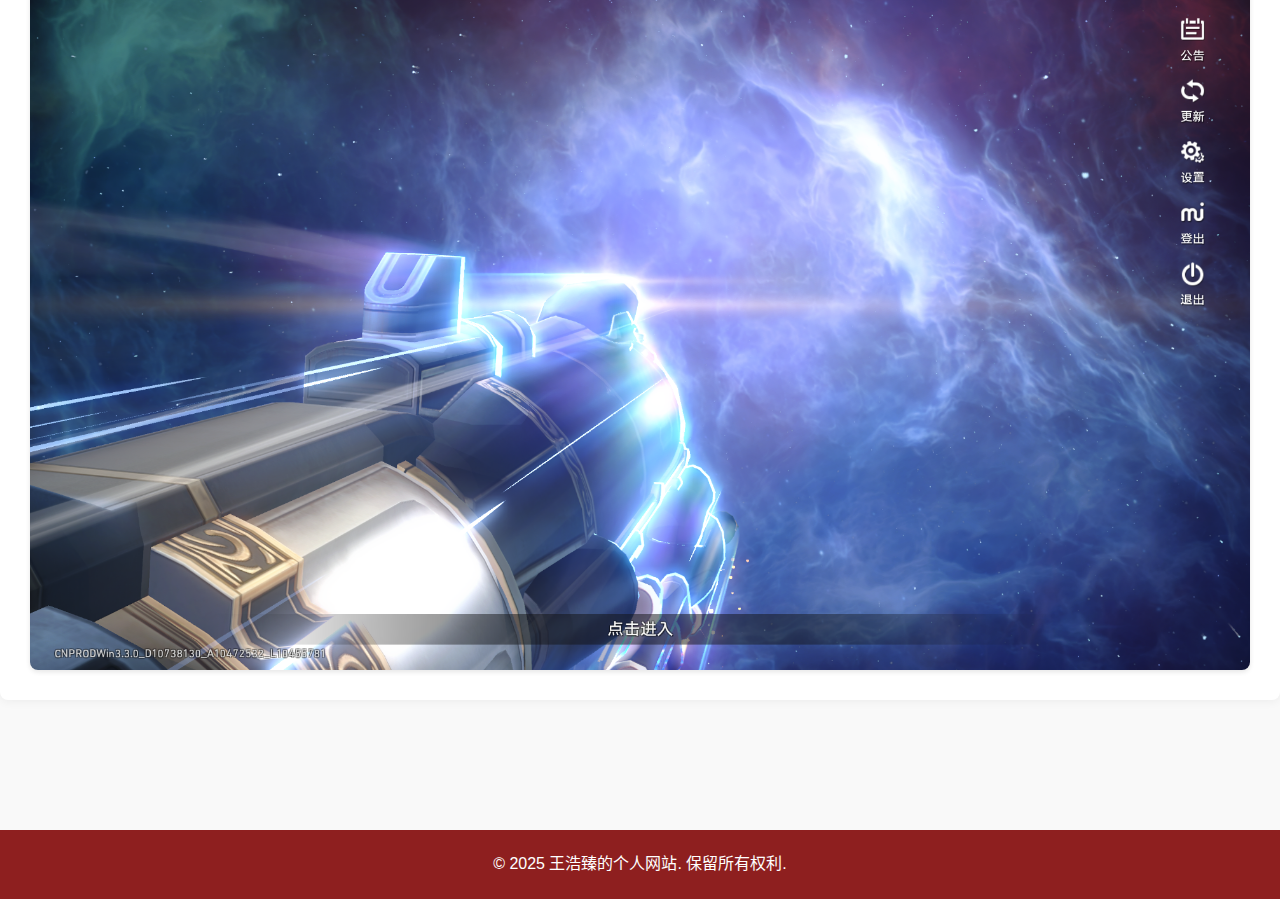
<file: 202321130241/202321130241_王浩臻/hobbies.html>
<!DOCTYPE html>
<html lang="zh-CN">
<head>
    <meta charset="UTF-8">
    <meta name="viewport" content="width=device-width, initial-scale=1.0">
    <title>我的爱好 - 王浩臻</title>
    <link rel="stylesheet" href="styles.css">
</head>
<body>
    <header>
        <div class="header-content">
            <img src="images\b_353af239900a88048eea05eed3a1fb1e.jpg" alt="个人照片" class="profile-img">
            <div class="header-text">
                <h1>王浩臻的个人网站</h1>
                <p>中南财经政法大学 | 信息管理与信息系统专业</p>
            </div>
        </div>
        <nav>
            <ul>
                <li><a href="index.html">主页</a></li>
                <li><a href="hobbies.html" class="active">我的爱好</a></li>
                <li><a href="hometown.html">我的家乡</a></li>
                <li><a href="travel.html">旅游经历</a></li>
                <li><a href="contact.html">联系我</a></li>
            </ul>
        </nav>
    </header>

    <main>
        <section class="hobbies-section">
            <h2>我的爱好</h2>
            
            <div class="hobby">
                <div class="hobby-content">
                    <h3>乒乓球</h3>
                    <p>乒乓球是我最喜欢的运动，从初中开始就坚持每周打球。这项运动不仅能锻炼身体，还能培养快速反应能力。</p>
                    <p>在校期间，我加入了学校的乒乓球社团，每周都会参加训练，享受这项运动带来的乐趣。</p>
                    <table>
                        <tr>
                            <th>打球频率</th>
                            <td>每周2-3次</td>
                        </tr>
                        <tr>
                            <th>打球地点</th>
                            <td>学校体育馆、宜城市体育馆</td>
                        </tr>
                        <tr>
                            <th>最喜欢的球员</th>
                            <td>马龙</td>
                        </tr>
                    </table>
                </div>
                <div class="hobby-images">
                    <img src="images\screenshot-1750583549860.png" alt="乒乓球">
                </div>
            </div>
            
            <div class="hobby">
                <div class="hobby-content">
                    <h3>听音乐</h3>
                    <p>音乐是我生活中不可或缺的一部分，特别是在学习或编程时，我喜欢听一些轻音乐或流行歌曲。</p>
                    <p>我最喜欢的音乐类型是流行和轻音乐，最喜欢的歌手是周杰伦和林俊杰。他们的歌曲陪伴我度过了许多学习时光。</p>
                    <table>
                        <tr>
                            <th>常听类型</th>
                            <td>流行、轻音乐</td>
                        </tr>
                        <tr>
                            <th>最喜欢的歌手</th>
                            <td>周杰伦、林俊杰</td>
                        </tr>
                        <tr>
                            <th>常用平台</th>
                            <td>网易云音乐、QQ音乐</td>
                        </tr>
                    </table>
                </div>
                <div class="hobby-images">
                    <img src="images\QQ20250622-171938.png" alt="听音乐">
                </div>
            </div>
            
            <div class="hobby">
                <div class="hobby-content">
                    <h3>打游戏</h3>
                    <p>在课余时间，我也喜欢玩一些游戏来放松心情。我主要玩一些策略类和竞技类游戏。</p>
                    <p>我认为适度游戏可以锻炼思维能力和团队协作能力，但我很注意控制游戏时间，确保不影响学习和生活。</p>
                    <table>
                        <tr>
                            <th>游戏类型</th>
                            <td>策略类、竞技类</td>
                        </tr>
                        <tr>
                            <th>常玩游戏</th>
                            <td>崩坏星穹铁道</td>
                        </tr>
                        <tr>
                            <th>游戏频率</th>
                            <td>每天1次，每次1-2小时</td>
                        </tr>
                    </table>
                </div>
                <div class="hobby-images">
                    <img src="images\QQ20250622-172340.png" alt="打游戏">
                </div>
            </div>
        </section>
    </main>

    <footer>
        <p>&copy; 2025 王浩臻的个人网站. 保留所有权利.</p>
    </footer>
</body>
</html>
</file>
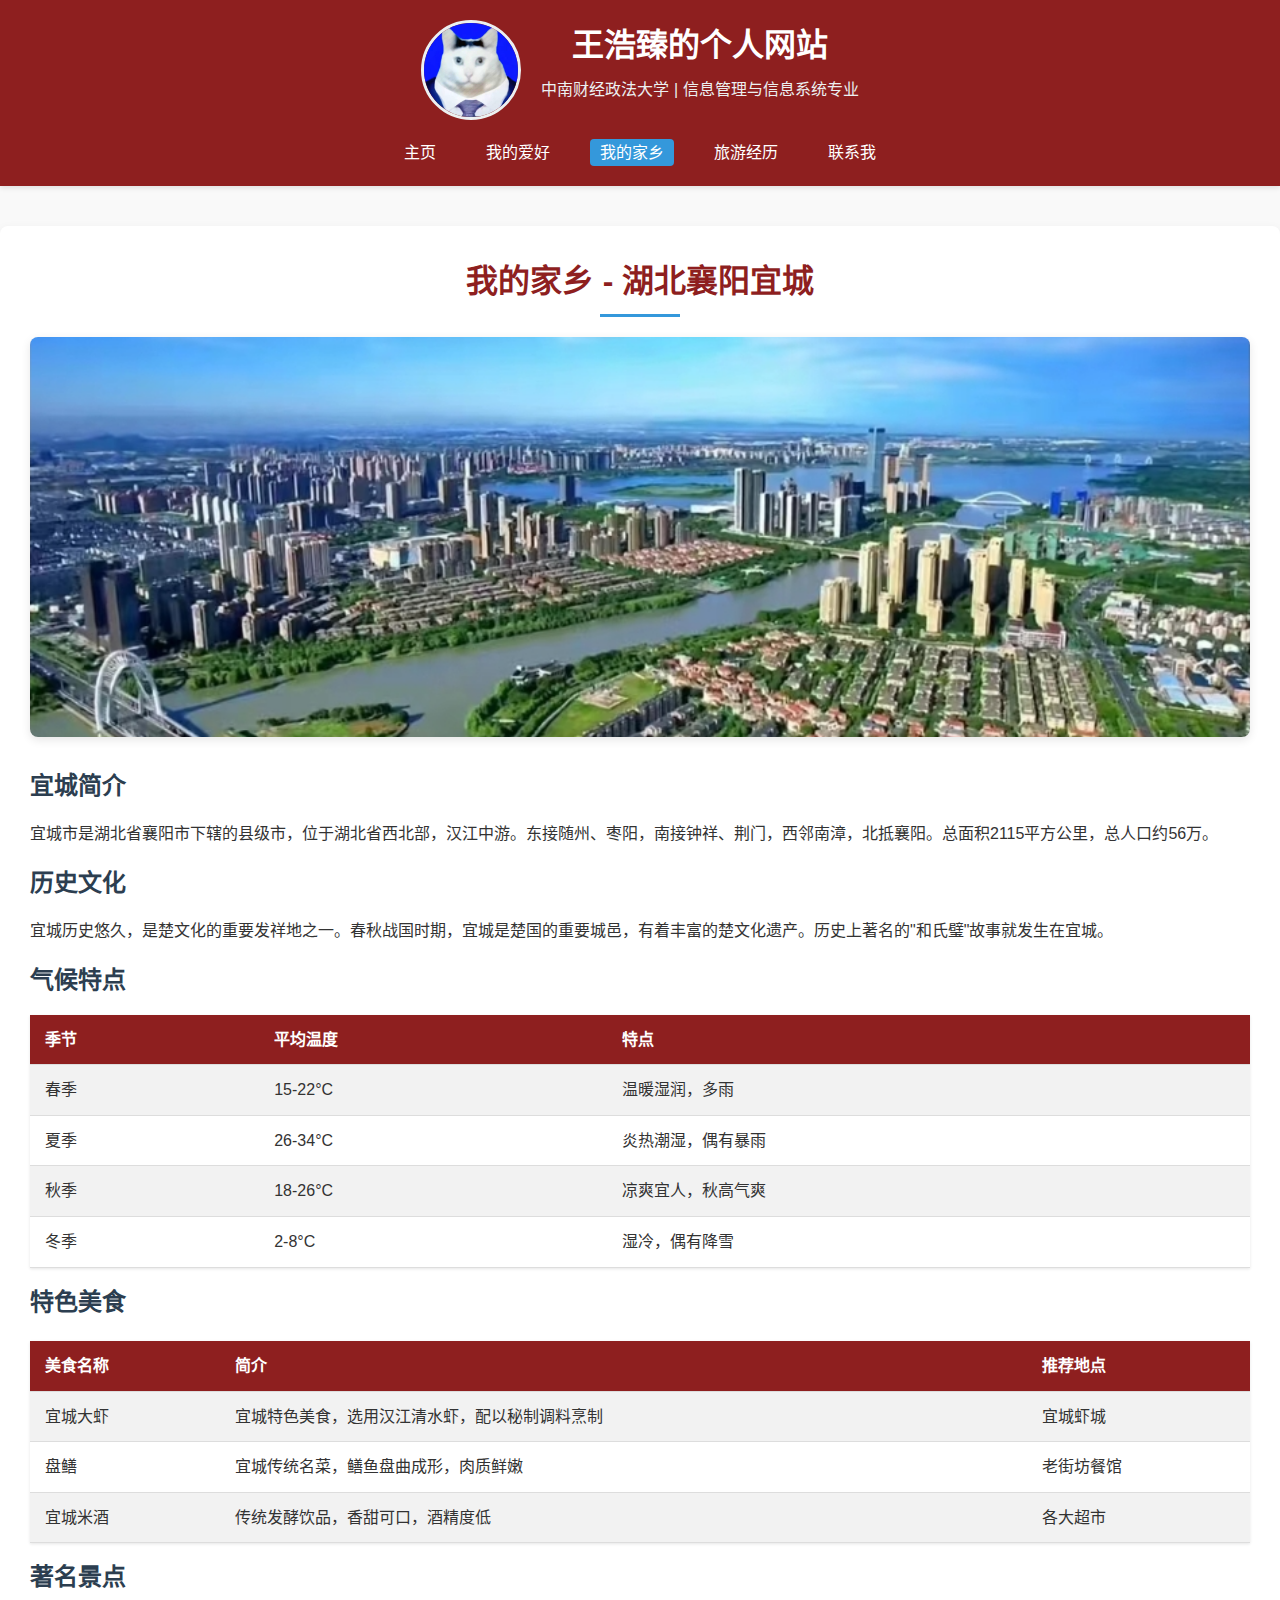
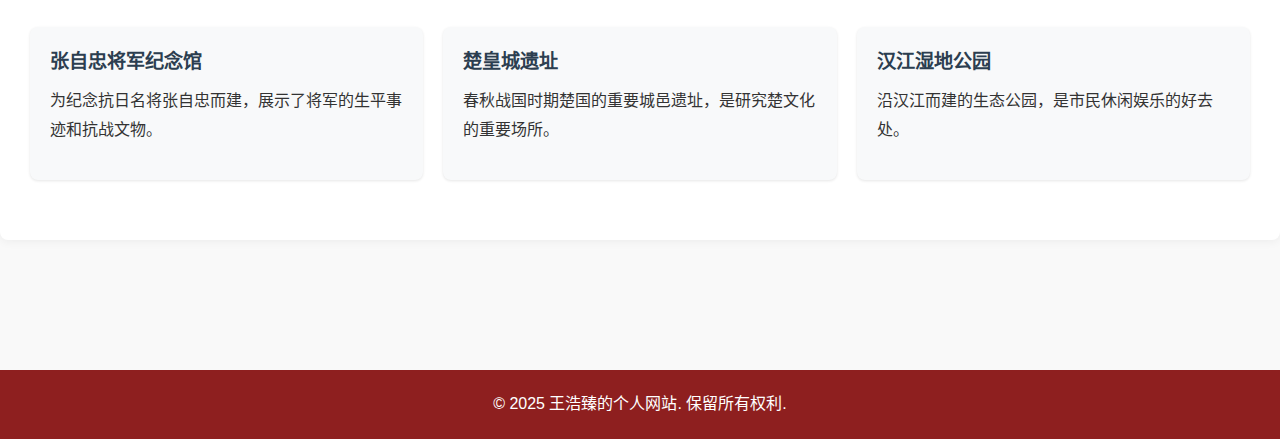
<file: 202321130241/202321130241_王浩臻/hometown.html>
<!DOCTYPE html>
<html lang="zh-CN">
<head>
    <meta charset="UTF-8">
    <meta name="viewport" content="width=device-width, initial-scale=1.0">
    <title>我的家乡 - 王浩臻</title>
    <link rel="stylesheet" href="styles.css">
</head>
<body>
    <header>
        <div class="header-content">
            <img src="images\b_353af239900a88048eea05eed3a1fb1e.jpg" alt="个人照片" class="profile-img">
            <div class="header-text">
                <h1>王浩臻的个人网站</h1>
                <p>中南财经政法大学 | 信息管理与信息系统专业</p>
            </div>
        </div>
        <nav>
            <ul>
                <li><a href="index.html">主页</a></li>
                <li><a href="hobbies.html">我的爱好</a></li>
                <li><a href="hometown.html" class="active">我的家乡</a></li>
                <li><a href="travel.html">旅游经历</a></li>
                <li><a href="contact.html">联系我</a></li>
            </ul>
        </nav>
    </header>

    <main>
        <section class="hometown-section">
            <h2>我的家乡 - 湖北襄阳宜城</h2>
            <img src="images\screenshot-1750583063272.png" alt="宜城风景" class="hometown-banner">
            
            <div class="hometown-info">
                <h3>宜城简介</h3>
                <p>宜城市是湖北省襄阳市下辖的县级市，位于湖北省西北部，汉江中游。东接随州、枣阳，南接钟祥、荆门，西邻南漳，北抵襄阳。总面积2115平方公里，总人口约56万。</p>
                
                <h3>历史文化</h3>
                <p>宜城历史悠久，是楚文化的重要发祥地之一。春秋战国时期，宜城是楚国的重要城邑，有着丰富的楚文化遗产。历史上著名的"和氏璧"故事就发生在宜城。</p>
                
                <h3>气候特点</h3>
                <table>
                    <tr>
                        <th>季节</th>
                        <th>平均温度</th>
                        <th>特点</th>
                    </tr>
                    <tr>
                        <td>春季</td>
                        <td>15-22°C</td>
                        <td>温暖湿润，多雨</td>
                    </tr>
                    <tr>
                        <td>夏季</td>
                        <td>26-34°C</td>
                        <td>炎热潮湿，偶有暴雨</td>
                    </tr>
                    <tr>
                        <td>秋季</td>
                        <td>18-26°C</td>
                        <td>凉爽宜人，秋高气爽</td>
                    </tr>
                    <tr>
                        <td>冬季</td>
                        <td>2-8°C</td>
                        <td>湿冷，偶有降雪</td>
                    </tr>
                </table>
                
                <h3>特色美食</h3>
                <table class="food-table">
                    <tr>
                        <th>美食名称</th>
                        <th>简介</th>
                        <th>推荐地点</th>
                    </tr>
                    <tr>
                        <td>宜城大虾</td>
                        <td>宜城特色美食，选用汉江清水虾，配以秘制调料烹制</td>
                        <td>宜城虾城</td>
                    </tr>
                    <tr>
                        <td>盘鳝</td>
                        <td>宜城传统名菜，鳝鱼盘曲成形，肉质鲜嫩</td>
                        <td>老街坊餐馆</td>
                    </tr>
                    <tr>
                        <td>宜城米酒</td>
                        <td>传统发酵饮品，香甜可口，酒精度低</td>
                        <td>各大超市</td>
                    </tr>
                </table>
                
                <h3>著名景点</h3>
                <div class="attractions">
                    <div class="attraction">
                        <h4>张自忠将军纪念馆</h4>
                        <p>为纪念抗日名将张自忠而建，展示了将军的生平事迹和抗战文物。</p>
                    </div>
                    <div class="attraction">
                        <h4>楚皇城遗址</h4>
                        <p>春秋战国时期楚国的重要城邑遗址，是研究楚文化的重要场所。</p>
                    </div>
                    <div class="attraction">
                        <h4>汉江湿地公园</h4>
                        <p>沿汉江而建的生态公园，是市民休闲娱乐的好去处。</p>
                    </div>
                </div>
            </div>
        </section>
    </main>

    <footer>
        <p>&copy; 2025 王浩臻的个人网站. 保留所有权利.</p>
    </footer>
</body>
</html>
</file>
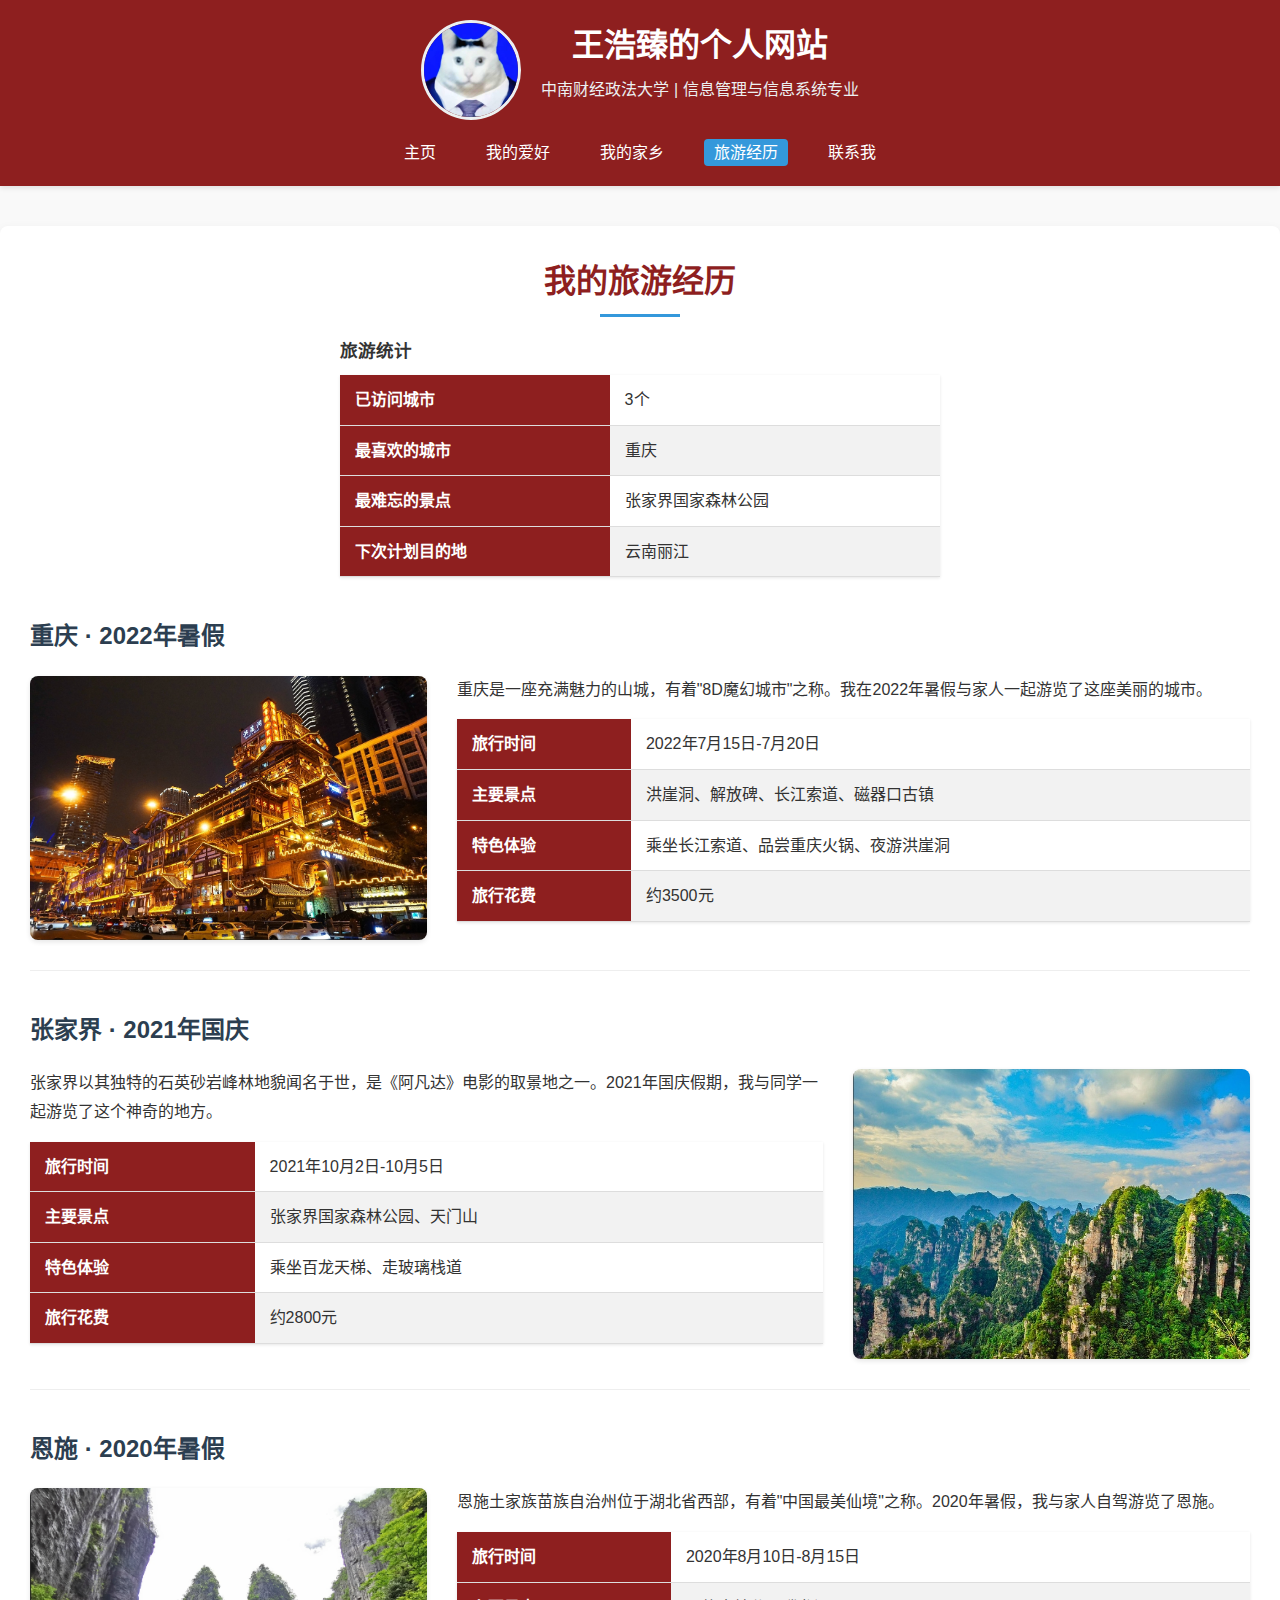
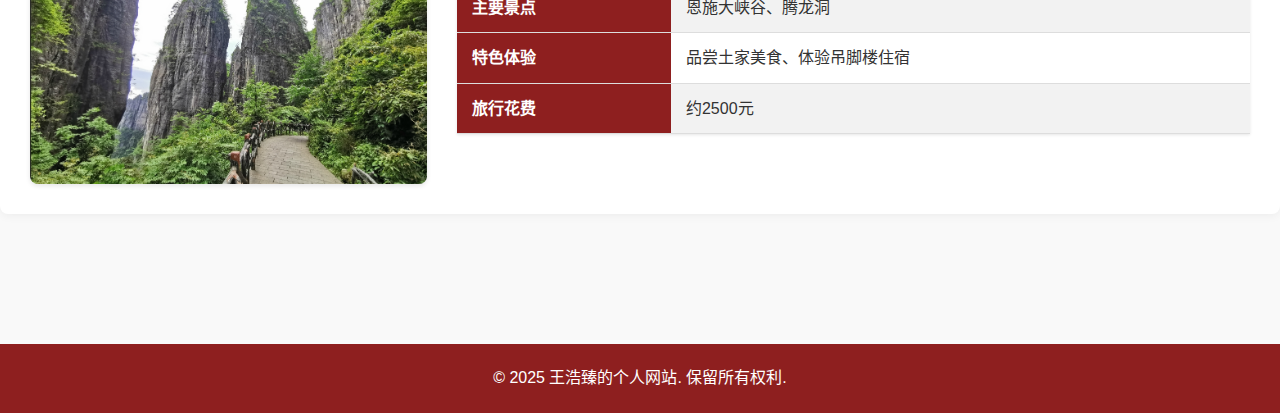
<file: 202321130241/202321130241_王浩臻/travel.html>
<!DOCTYPE html>
<html lang="zh-CN">
<head>
    <meta charset="UTF-8">
    <meta name="viewport" content="width=device-width, initial-scale=1.0">
    <title>我的旅游经历 - 王浩臻</title>
    <link rel="stylesheet" href="styles.css">
</head>
<body>
    <header>
        <div class="header-content">
            <img src="images\b_353af239900a88048eea05eed3a1fb1e.jpg" alt="个人照片" class="profile-img">
            <div class="header-text">
                <h1>王浩臻的个人网站</h1>
                <p>中南财经政法大学 | 信息管理与信息系统专业</p>
            </div>
        </div>
        <nav>
            <ul>
                <li><a href="index.html">主页</a></li>
                <li><a href="hobbies.html">我的爱好</a></li>
                <li><a href="hometown.html">我的家乡</a></li>
                <li><a href="travel.html" class="active">旅游经历</a></li>
                <li><a href="contact.html">联系我</a></li>
            </ul>
        </nav>
    </header>

    <main>
        <section class="travel-section">
            <h2>我的旅游经历</h2>
            
            <div class="travel-summary">
                <table>
                    <caption>旅游统计</caption>
                    <tr>
                        <th>已访问城市</th>
                        <td>3个</td>
                    </tr>
                    <tr>
                        <th>最喜欢的城市</th>
                        <td>重庆</td>
                    </tr>
                    <tr>
                        <th>最难忘的景点</th>
                        <td>张家界国家森林公园</td>
                    </tr>
                    <tr>
                        <th>下次计划目的地</th>
                        <td>云南丽江</td>
                    </tr>
                </table>
            </div>
            
            <div class="travel-experiences">
                <div class="travel-experience">
                    <h3>重庆 · 2022年暑假</h3>
                    <div class="experience-content">
                        <img src="images\screenshot-1750582354170.png" alt="重庆旅游">
                        <div class="experience-details">
                            <p>重庆是一座充满魅力的山城，有着"8D魔幻城市"之称。我在2022年暑假与家人一起游览了这座美丽的城市。</p>
                            <table>
                                <tr>
                                    <th>旅行时间</th>
                                    <td>2022年7月15日-7月20日</td>
                                </tr>
                                <tr>
                                    <th>主要景点</th>
                                    <td>洪崖洞、解放碑、长江索道、磁器口古镇</td>
                                </tr>
                                <tr>
                                    <th>特色体验</th>
                                    <td>乘坐长江索道、品尝重庆火锅、夜游洪崖洞</td>
                                </tr>
                                <tr>
                                    <th>旅行花费</th>
                                    <td>约3500元</td>
                                </tr>
                            </table>
                        </div>
                    </div>
                </div>
                
                <div class="travel-experience">
                    <h3>张家界 · 2021年国庆</h3>
                    <div class="experience-content">
                        <div class="experience-details">
                            <p>张家界以其独特的石英砂岩峰林地貌闻名于世，是《阿凡达》电影的取景地之一。2021年国庆假期，我与同学一起游览了这个神奇的地方。</p>
                            <table>
                                <tr>
                                    <th>旅行时间</th>
                                    <td>2021年10月2日-10月5日</td>
                                </tr>
                                <tr>
                                    <th>主要景点</th>
                                    <td>张家界国家森林公园、天门山</td>
                                </tr>
                                <tr>
                                    <th>特色体验</th>
                                    <td>乘坐百龙天梯、走玻璃栈道</td>
                                </tr>
                                <tr>
                                    <th>旅行花费</th>
                                    <td>约2800元</td>
                                </tr>
                            </table>
                        </div>
                        <img src="images\screenshot-1750582506244.png" alt="张家界旅游">
                    </div>
                </div>
                
                <div class="travel-experience">
                    <h3>恩施 · 2020年暑假</h3>
                    <div class="experience-content">
                        <img src="images\screenshot-1750582604573.png" alt="恩施旅游">
                        <div class="experience-details">
                            <p>恩施土家族苗族自治州位于湖北省西部，有着"中国最美仙境"之称。2020年暑假，我与家人自驾游览了恩施。</p>
                            <table>
                                <tr>
                                    <th>旅行时间</th>
                                    <td>2020年8月10日-8月15日</td>
                                </tr>
                                <tr>
                                    <th>主要景点</th>
                                    <td>恩施大峡谷、腾龙洞</td>
                                </tr>
                                <tr>
                                    <th>特色体验</th>
                                    <td>品尝土家美食、体验吊脚楼住宿</td>
                                </tr>
                                <tr>
                                    <th>旅行花费</th>
                                    <td>约2500元</td>
                                </tr>
                            </table>
                        </div>
                    </div>
                </div>
            </div>
        </section>
    </main>

    <footer>
        <p>&copy; 2025 王浩臻的个人网站. 保留所有权利.</p>
    </footer>
</body>
</html>
</file>
<file: 202321130241_王浩臻/styles.css>
/* 全局样式 */
:root {
    --primary-color: #2c3e50;
    --secondary-color: #3498db;
    --accent-color: #e74c3c;
    --light-color: #ecf0f1;
    --dark-color: #2c3e50;
    --text-color: #333;
    --text-light: #7f8c8d;
    --school-color: #8e1f1f; /* 中南财经政法大学校色 */
}

* {
    margin: 0;
    padding: 0;
    box-sizing: border-box;
}

body {
    font-family: 'Microsoft YaHei', 'Segoe UI', Tahoma, Geneva, Verdana, sans-serif;
    line-height: 1.6;
    color: var(--text-color);
    background-color: #f9f9f9;
}

a {
    text-decoration: none;
    color: var(--secondary-color);
    transition: color 0.3s;
}

a:hover {
    color: var(--accent-color);
}

img {
    max-width: 100%;
    height: auto;
    display: block;
}

/* 布局样式 */
.container {
    max-width: 1200px;
    margin: 0 auto;
    padding: 0 20px;
}

/* 页眉样式 */
header {
    background-color: var(--school-color);
    color: white;
    padding: 20px 0;
    box-shadow: 0 2px 5px rgba(0,0,0,0.1);
}

.header-content {
    display: flex;
    align-items: center;
    justify-content: center;
    flex-wrap: wrap;
    gap: 20px;
    margin-bottom: 20px;
}

.profile-img {
    width: 100px;
    height: 100px;
    border-radius: 50%;
    object-fit: cover;
    border: 3px solid var(--light-color);
}

.header-text {
    text-align: center;
}

.header-text h1 {
    font-size: 2rem;
    margin-bottom: 5px;
}

.header-text p {
    font-size: 1rem;
    color: var(--light-color);
}

nav ul {
    display: flex;
    justify-content: center;
    list-style: none;
    flex-wrap: wrap;
}

nav ul li {
    margin: 0 15px;
}

nav ul li a {
    color: white;
    padding: 5px 10px;
    border-radius: 4px;
    font-weight: 500;
}

nav ul li a.active, nav ul li a:hover {
    background-color: var(--secondary-color);
    color: white;
}

/* 主要内容样式 */
main {
    padding: 40px 0;
}

section {
    margin-bottom: 40px;
}

h2 {
    font-size: 2rem;
    color: var(--school-color);
    margin-bottom: 20px;
    text-align: center;
    position: relative;
    padding-bottom: 10px;
}

h2::after {
    content: '';
    position: absolute;
    bottom: 0;
    left: 50%;
    transform: translateX(-50%);
    width: 80px;
    height: 3px;
    background-color: var(--secondary-color);
}

h3 {
    font-size: 1.5rem;
    color: var(--primary-color);
    margin-bottom: 15px;
}

h4 {
    font-size: 1.2rem;
    color: var(--primary-color);
    margin-bottom: 10px;
}

p {
    margin-bottom: 15px;
    line-height: 1.8;
}

/* 表格样式 */
table {
    width: 100%;
    border-collapse: collapse;
    margin: 15px 0;
    box-shadow: 0 1px 3px rgba(0,0,0,0.1);
}

caption {
    font-size: 1.1rem;
    font-weight: bold;
    margin-bottom: 10px;
    text-align: left;
}

th, td {
    padding: 12px 15px;
    text-align: left;
    border-bottom: 1px solid #ddd;
}

th {
    background-color: var(--school-color);
    color: white;
}

tr:nth-child(even) {
    background-color: #f2f2f2;
}

tr:hover {
    background-color: #e6f7ff;
}

/* 主页特定样式 */
.intro-section {
    background-color: white;
    padding: 30px;
    border-radius: 8px;
    box-shadow: 0 2px 10px rgba(0,0,0,0.05);
    margin-bottom: 30px;
}

.intro-content {
    display: flex;
    flex-wrap: wrap;
    gap: 30px;
}

.intro-text {
    flex: 1;
    min-width: 300px;
}

.intro-table {
    flex: 1;
    min-width: 300px;
}

.skills-section {
    background-color: white;
    padding: 30px;
    border-radius: 8px;
    box-shadow: 0 2px 10px rgba(0,0,0,0.05);
}

.skills-container {
    display: flex;
    flex-wrap: wrap;
    gap: 30px;
    justify-content: space-between;
}

.skill-category {
    flex: 1;
    min-width: 250px;
    background-color: #f8f9fa;
    padding: 20px;
    border-radius: 8px;
    box-shadow: 0 1px 3px rgba(0,0,0,0.1);
}

.skill-category ul {
    list-style-position: inside;
    padding-left: 5px;
}

.skill-category li {
    margin-bottom: 8px;
}

/* 爱好页面特定样式 */
.hobbies-section {
    background-color: white;
    padding: 30px;
    border-radius: 8px;
    box-shadow: 0 2px 10px rgba(0,0,0,0.05);
}

.hobby {
    margin-bottom: 40px;
    padding-bottom: 30px;
    border-bottom: 1px solid #eee;
}

.hobby:last-child {
    border-bottom: none;
    margin-bottom: 0;
    padding-bottom: 0;
}

.hobby-content {
    margin-bottom: 20px;
}

.hobby-content p {
    margin-bottom: 15px;
    line-height: 1.8;
}

.hobby-images {
    display: flex;
    gap: 15px;
    flex-wrap: wrap;
}

.hobby-images img {
    flex: 1;
    min-width: 200px;
    border-radius: 8px;
    box-shadow: 0 2px 5px rgba(0,0,0,0.1);
    transition: transform 0.3s;
}

.hobby-images img:hover {
    transform: scale(1.02);
}

/* 家乡页面样式 */
.hometown-section {
    background-color: white;
    padding: 30px;
    border-radius: 8px;
    box-shadow: 0 2px 10px rgba(0,0,0,0.05);
}

.hometown-banner {
    width: 100%;
    height: 400px;
    object-fit: cover;
    border-radius: 8px;
    margin-bottom: 30px;
    box-shadow: 0 3px 10px rgba(0,0,0,0.1);
}

.attractions {
    display: grid;
    grid-template-columns: repeat(auto-fit, minmax(300px, 1fr));
    gap: 20px;
    margin: 30px 0;
}

.attraction {
    background-color: #f8f9fa;
    padding: 20px;
    border-radius: 8px;
    box-shadow: 0 1px 3px rgba(0,0,0,0.1);
}

.food-table {
    margin-top: 20px;
}

/* 旅游页面样式 */
.travel-section {
    background-color: white;
    padding: 30px;
    border-radius: 8px;
    box-shadow: 0 2px 10px rgba(0,0,0,0.05);
}

.travel-summary {
    margin-bottom: 40px;
    text-align: center;
}

.travel-summary table {
    max-width: 600px;
    margin: 0 auto;
}

.travel-experiences {
    margin-top: 40px;
}

.travel-experience {
    margin-bottom: 40px;
    padding-bottom: 30px;
    border-bottom: 1px solid #eee;
}

.travel-experience:last-child {
    border-bottom: none;
    margin-bottom: 0;
    padding-bottom: 0;
}

.experience-content {
    display: flex;
    flex-wrap: wrap;
    gap: 30px;
    margin-top: 20px;
}

.experience-content img {
    flex: 1;
    min-width: 300px;
    border-radius: 8px;
    box-shadow: 0 2px 5px rgba(0,0,0,0.1);
}

.experience-details {
    flex: 2;
    min-width: 300px;
}

.travel-plans {
    margin-top: 50px;
}

/* 联系页面样式 */
.contact-section {
    background-color: white;
    padding: 30px;
    border-radius: 8px;
    box-shadow: 0 2px 10px rgba(0,0,0,0.05);
}

.contact-container {
    display: flex;
    flex-wrap: wrap;
    gap: 40px;
}

.contact-info {
    flex: 1;
    min-width: 300px;
}

.availability {
    margin-top: 30px;
}

.contact-form {
    flex: 1;
    min-width: 300px;
}

.form-group {
    margin-bottom: 20px;
}

.form-group label {
    display: block;
    margin-bottom: 8px;
    font-weight: 500;
}

.form-group input,
.form-group textarea,
.form-group select {
    width: 100%;
    padding: 10px 15px;
    border: 1px solid #ddd;
    border-radius: 4px;
    font-family: inherit;
    font-size: 1rem;
}

.form-group textarea {
    resize: vertical;
    min-height: 120px;
}

.submit-btn {
    background-color: var(--secondary-color);
    color: white;
    border: none;
    padding: 12px 25px;
    font-size: 1rem;
    border-radius: 4px;
    cursor: pointer;
    transition: background-color 0.3s;
}

.submit-btn:hover {
    background-color: var(--primary-color);
}

/* 页脚样式 */
footer {
    background-color: var(--school-color);
    color: white;
    text-align: center;
    padding: 20px;
    margin-top: 50px;
}

footer p {
    margin-bottom: 10px;
}

footer p:last-child {
    margin-bottom: 0;
}

/* 响应式设计 */
@media (max-width: 768px) {
    .header-content {
        flex-direction: column;
        text-align: center;
    }
    
    nav ul {
        flex-direction: column;
        align-items: center;
    }
    
    nav ul li {
        margin: 5px 0;
    }
    
    .intro-content, .skills-container {
        flex-direction: column;
    }
    
    .experience-content {
        flex-direction: column;
    }
    
    .contact-container {
        flex-direction: column;
    }
    
    h2 {
        font-size: 1.8rem;
    }
    
    h3 {
        font-size: 1.3rem;
    }
}

@media (max-width: 480px) {
    .hobby-images img {
        min-width: 100%;
    }
    
    .experience-content img {
        min-width: 100%;
    }
    
    th, td {
        padding: 8px 10px;
        font-size: 0.9rem;
    }
    
    .header-text h1 {
        font-size: 1.5rem;
    }
    
    .header-text p {
        font-size: 0.9rem;
    }
}
</file>
<file: 202321130241/202321130241_王浩臻/styles.css>
/* 全局样式 */
:root {
    --primary-color: #2c3e50;
    --secondary-color: #3498db;
    --accent-color: #e74c3c;
    --light-color: #ecf0f1;
    --dark-color: #2c3e50;
    --text-color: #333;
    --text-light: #7f8c8d;
    --school-color: #8e1f1f; /* 中南财经政法大学校色 */
}

* {
    margin: 0;
    padding: 0;
    box-sizing: border-box;
}

body {
    font-family: 'Microsoft YaHei', 'Segoe UI', Tahoma, Geneva, Verdana, sans-serif;
    line-height: 1.6;
    color: var(--text-color);
    background-color: #f9f9f9;
}

a {
    text-decoration: none;
    color: var(--secondary-color);
    transition: color 0.3s;
}

a:hover {
    color: var(--accent-color);
}

img {
    max-width: 100%;
    height: auto;
    display: block;
}

/* 布局样式 */
.container {
    max-width: 1200px;
    margin: 0 auto;
    padding: 0 20px;
}

/* 页眉样式 */
header {
    background-color: var(--school-color);
    color: white;
    padding: 20px 0;
    box-shadow: 0 2px 5px rgba(0,0,0,0.1);
}

.header-content {
    display: flex;
    align-items: center;
    justify-content: center;
    flex-wrap: wrap;
    gap: 20px;
    margin-bottom: 20px;
}

.profile-img {
    width: 100px;
    height: 100px;
    border-radius: 50%;
    object-fit: cover;
    border: 3px solid var(--light-color);
}

.header-text {
    text-align: center;
}

.header-text h1 {
    font-size: 2rem;
    margin-bottom: 5px;
}

.header-text p {
    font-size: 1rem;
    color: var(--light-color);
}

nav ul {
    display: flex;
    justify-content: center;
    list-style: none;
    flex-wrap: wrap;
}

nav ul li {
    margin: 0 15px;
}

nav ul li a {
    color: white;
    padding: 5px 10px;
    border-radius: 4px;
    font-weight: 500;
}

nav ul li a.active, nav ul li a:hover {
    background-color: var(--secondary-color);
    color: white;
}

/* 主要内容样式 */
main {
    padding: 40px 0;
}

section {
    margin-bottom: 40px;
}

h2 {
    font-size: 2rem;
    color: var(--school-color);
    margin-bottom: 20px;
    text-align: center;
    position: relative;
    padding-bottom: 10px;
}

h2::after {
    content: '';
    position: absolute;
    bottom: 0;
    left: 50%;
    transform: translateX(-50%);
    width: 80px;
    height: 3px;
    background-color: var(--secondary-color);
}

h3 {
    font-size: 1.5rem;
    color: var(--primary-color);
    margin-bottom: 15px;
}

h4 {
    font-size: 1.2rem;
    color: var(--primary-color);
    margin-bottom: 10px;
}

p {
    margin-bottom: 15px;
    line-height: 1.8;
}

/* 表格样式 */
table {
    width: 100%;
    border-collapse: collapse;
    margin: 15px 0;
    box-shadow: 0 1px 3px rgba(0,0,0,0.1);
}

caption {
    font-size: 1.1rem;
    font-weight: bold;
    margin-bottom: 10px;
    text-align: left;
}

th, td {
    padding: 12px 15px;
    text-align: left;
    border-bottom: 1px solid #ddd;
}

th {
    background-color: var(--school-color);
    color: white;
}

tr:nth-child(even) {
    background-color: #f2f2f2;
}

tr:hover {
    background-color: #e6f7ff;
}

/* 主页特定样式 */
.intro-section {
    background-color: white;
    padding: 30px;
    border-radius: 8px;
    box-shadow: 0 2px 10px rgba(0,0,0,0.05);
    margin-bottom: 30px;
}

.intro-content {
    display: flex;
    flex-wrap: wrap;
    gap: 30px;
}

.intro-text {
    flex: 1;
    min-width: 300px;
}

.intro-table {
    flex: 1;
    min-width: 300px;
}

.skills-section {
    background-color: white;
    padding: 30px;
    border-radius: 8px;
    box-shadow: 0 2px 10px rgba(0,0,0,0.05);
}

.skills-container {
    display: flex;
    flex-wrap: wrap;
    gap: 30px;
    justify-content: space-between;
}

.skill-category {
    flex: 1;
    min-width: 250px;
    background-color: #f8f9fa;
    padding: 20px;
    border-radius: 8px;
    box-shadow: 0 1px 3px rgba(0,0,0,0.1);
}

.skill-category ul {
    list-style-position: inside;
    padding-left: 5px;
}

.skill-category li {
    margin-bottom: 8px;
}

/* 爱好页面特定样式 */
.hobbies-section {
    background-color: white;
    padding: 30px;
    border-radius: 8px;
    box-shadow: 0 2px 10px rgba(0,0,0,0.05);
}

.hobby {
    margin-bottom: 40px;
    padding-bottom: 30px;
    border-bottom: 1px solid #eee;
}

.hobby:last-child {
    border-bottom: none;
    margin-bottom: 0;
    padding-bottom: 0;
}

.hobby-content {
    margin-bottom: 20px;
}

.hobby-content p {
    margin-bottom: 15px;
    line-height: 1.8;
}

.hobby-images {
    display: flex;
    gap: 15px;
    flex-wrap: wrap;
}

.hobby-images img {
    flex: 1;
    min-width: 200px;
    border-radius: 8px;
    box-shadow: 0 2px 5px rgba(0,0,0,0.1);
    transition: transform 0.3s;
}

.hobby-images img:hover {
    transform: scale(1.02);
}

/* 家乡页面样式 */
.hometown-section {
    background-color: white;
    padding: 30px;
    border-radius: 8px;
    box-shadow: 0 2px 10px rgba(0,0,0,0.05);
}

.hometown-banner {
    width: 100%;
    height: 400px;
    object-fit: cover;
    border-radius: 8px;
    margin-bottom: 30px;
    box-shadow: 0 3px 10px rgba(0,0,0,0.1);
}

.attractions {
    display: grid;
    grid-template-columns: repeat(auto-fit, minmax(300px, 1fr));
    gap: 20px;
    margin: 30px 0;
}

.attraction {
    background-color: #f8f9fa;
    padding: 20px;
    border-radius: 8px;
    box-shadow: 0 1px 3px rgba(0,0,0,0.1);
}

.food-table {
    margin-top: 20px;
}

/* 旅游页面样式 */
.travel-section {
    background-color: white;
    padding: 30px;
    border-radius: 8px;
    box-shadow: 0 2px 10px rgba(0,0,0,0.05);
}

.travel-summary {
    margin-bottom: 40px;
    text-align: center;
}

.travel-summary table {
    max-width: 600px;
    margin: 0 auto;
}

.travel-experiences {
    margin-top: 40px;
}

.travel-experience {
    margin-bottom: 40px;
    padding-bottom: 30px;
    border-bottom: 1px solid #eee;
}

.travel-experience:last-child {
    border-bottom: none;
    margin-bottom: 0;
    padding-bottom: 0;
}

.experience-content {
    display: flex;
    flex-wrap: wrap;
    gap: 30px;
    margin-top: 20px;
}

.experience-content img {
    flex: 1;
    min-width: 300px;
    border-radius: 8px;
    box-shadow: 0 2px 5px rgba(0,0,0,0.1);
}

.experience-details {
    flex: 2;
    min-width: 300px;
}

.travel-plans {
    margin-top: 50px;
}

/* 联系页面样式 */
.contact-section {
    background-color: white;
    padding: 30px;
    border-radius: 8px;
    box-shadow: 0 2px 10px rgba(0,0,0,0.05);
}

.contact-container {
    display: flex;
    flex-wrap: wrap;
    gap: 40px;
}

.contact-info {
    flex: 1;
    min-width: 300px;
}

.availability {
    margin-top: 30px;
}

.contact-form {
    flex: 1;
    min-width: 300px;
}

.form-group {
    margin-bottom: 20px;
}

.form-group label {
    display: block;
    margin-bottom: 8px;
    font-weight: 500;
}

.form-group input,
.form-group textarea,
.form-group select {
    width: 100%;
    padding: 10px 15px;
    border: 1px solid #ddd;
    border-radius: 4px;
    font-family: inherit;
    font-size: 1rem;
}

.form-group textarea {
    resize: vertical;
    min-height: 120px;
}

.submit-btn {
    background-color: var(--secondary-color);
    color: white;
    border: none;
    padding: 12px 25px;
    font-size: 1rem;
    border-radius: 4px;
    cursor: pointer;
    transition: background-color 0.3s;
}

.submit-btn:hover {
    background-color: var(--primary-color);
}

/* 页脚样式 */
footer {
    background-color: var(--school-color);
    color: white;
    text-align: center;
    padding: 20px;
    margin-top: 50px;
}

footer p {
    margin-bottom: 10px;
}

footer p:last-child {
    margin-bottom: 0;
}

/* 响应式设计 */
@media (max-width: 768px) {
    .header-content {
        flex-direction: column;
        text-align: center;
    }
    
    nav ul {
        flex-direction: column;
        align-items: center;
    }
    
    nav ul li {
        margin: 5px 0;
    }
    
    .intro-content, .skills-container {
        flex-direction: column;
    }
    
    .experience-content {
        flex-direction: column;
    }
    
    .contact-container {
        flex-direction: column;
    }
    
    h2 {
        font-size: 1.8rem;
    }
    
    h3 {
        font-size: 1.3rem;
    }
}

@media (max-width: 480px) {
    .hobby-images img {
        min-width: 100%;
    }
    
    .experience-content img {
        min-width: 100%;
    }
    
    th, td {
        padding: 8px 10px;
        font-size: 0.9rem;
    }
    
    .header-text h1 {
        font-size: 1.5rem;
    }
    
    .header-text p {
        font-size: 0.9rem;
    }
}
</file>
